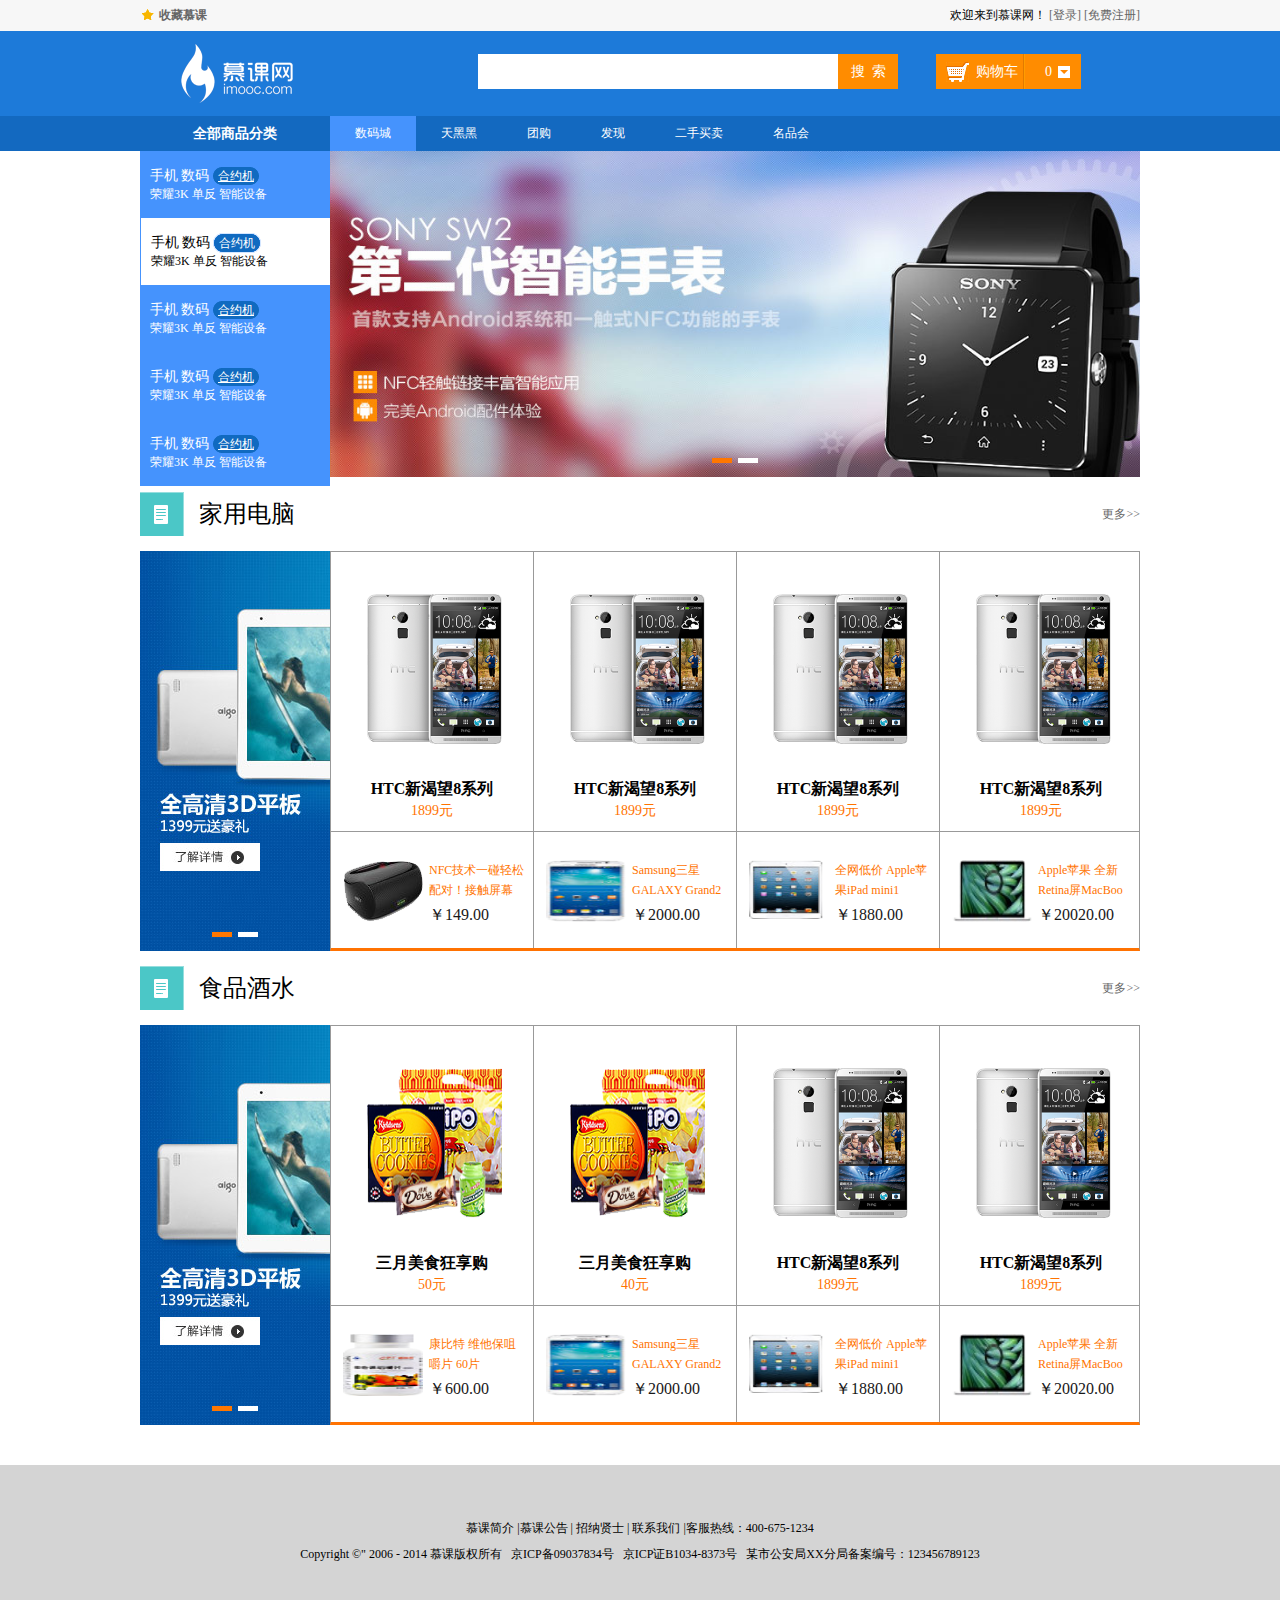
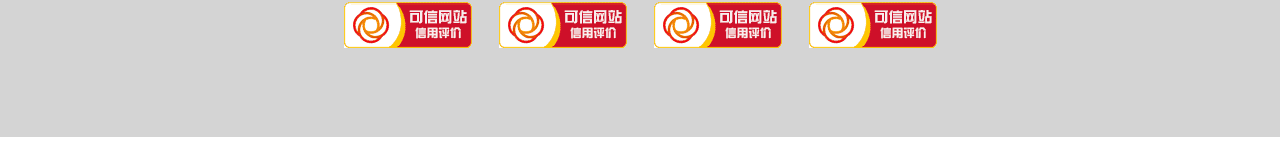
<file: ds/index.html>
<!DOCTYPE html>
<html>
	<head>
		<meta charset="utf-8" />
		<link rel="stylesheet" href="css/reset.css" />
	    <link rel="stylesheet" href="css/main.css" />
		<title>首页</title>
	</head>
	<body>
		<div class="headerBar">
			<div class="topBar">
				<div class="comWidth">
					<div class="leftArea">
						<a href="#" class="collection">收藏慕课</a>
					</div>
					<div class="rightArea">
						<span>欢迎来到慕课网！</span>
						<a href="#">[登录]</a>
						<a href="#">[免费注册]</a>
					</div>
				</div>
			</div>
		
			<div class="logoBar">
				<div class="comWidth">
					<div class="logo fl">
						<a href="#"><img src="img/logo.png" alt="慕课网"></a>
					</div>
					<div class="search_box fl">
						<input type="text" class="search_text fl" />
						<input type="button" value="搜  索" class="search_btn fr" />
					</div>
					<div class="shopCar fr">
						<span class="shopText fl">购物车</span>
						<span class="shopNum fl">0</span>
					</div>
				</div>
			</div>
			<div class="navBox">
				<div class="comWidth">
					<div class="shopClass fl">
						<h3>全部商品分类<i></i></h3>
						<div class="shopClass_show">
							<dl class="shopClass_item">
								<dt><a href="#" class="b">手机</a> <a href="#" class="b">数码</a>
									<a href="#" class="alink">合约机</a></dt>
								<dd><a href="#">荣耀3K</a> <a href="#">单反</a>
									<a href="#">智能设备</a></dd>
							</dl>
							<dl class="shopClass_item shopClass_active">
								<dt><a href="#" class="b">手机</a> <a href="#" class="b">数码</a>
									<a href="#" class="alink">合约机</a></dt>
								<dd><a href="#">荣耀3K</a> <a href="#">单反</a>
									<a href="#">智能设备</a></dd>
							</dl>
							<dl class="shopClass_item">
								<dt><a href="#" class="b">手机</a> <a href="#" class="b">数码</a>
									<a href="#" class="alink">合约机</a></dt>
								<dd><a href="#">荣耀3K</a> <a href="#">单反</a>
									<a href="#">智能设备</a></dd>
							</dl>
							<dl class="shopClass_item">
								<dt><a href="#" class="b">手机</a> <a href="#" class="b">数码</a>
									<a href="#" class="alink">合约机</a></dt>
								<dd><a href="#">荣耀3K</a> <a href="#">单反</a>
									<a href="#">智能设备</a></dd>
							</dl>
							<dl class="shopClass_item">
								<dt><a href="#" class="b">手机</a> <a href="#" class="b">数码</a>
									<a href="#" class="alink">合约机</a></dt>
								<dd><a href="#">荣耀3K</a> <a href="#">单反</a>
									<a href="#">智能设备</a></dd>
							</dl>
						</div>
						<div class="shopClass_list">
							<div class="shopList_cont hide">
								<dl class="shopList_item">	
									<dt>电脑整机</dt>
									<dd><a href="#">笔记本</a> <a href="#">超极本</a> 
										<a href="#">上网本</a> <a href="#">平板电脑</a>
										<a href="#">台式机</a></dd>
							    </dl>
							    <dl class="shopList_item">	
									<dt>电脑整机</dt>
									<dd><a href="#">笔记本</a> <a href="#">超极本</a> 
										<a href="#">上网本</a> <a href="#">平板电脑</a>
										<a href="#">台式机</a><a href="#">上网本</a> <a href="#">平板电脑</a>
										<a href="#">台式机</a><a href="#">上网本</a> <a href="#">平板电脑</a>
										<a href="#">台式机</a></dd>
							    </dl>
							    <dl class="shopList_item">	
									<dt>电脑整机</dt>
									<dd><a href="#">笔记本</a> <a href="#">超极本</a> 
										<a href="#">上网本</a> <a href="#">平板电脑</a>
										<a href="#">台式机</a><a href="#">上网本</a> <a href="#">平板电脑</a>
										<a href="#">台式机</a><a href="#">上网本</a> <a href="#">平板电脑</a>
										<a href="#">台式机</a></dd>
							    </dl>
							    <dl class="shopList_item">	
									<dt>电脑整机</dt>
									<dd><a href="#">笔记本</a> <a href="#">超极本</a> 
										<a href="#">上网本</a> <a href="#">平板电脑</a>
										<a href="#">台式机</a></dd>
							    </dl>
							    <dl class="shopList_item">	
									<dt>电脑整机</dt>
									<dd><a href="#">笔记本</a> <a href="#">超极本</a> 
										<a href="#">上网本</a> <a href="#">平板电脑</a>
										<a href="#">台式机</a></dd>
							    </dl>
							    <dl class="shopList_item">	
									<dt>电脑整s机</dt>
									<dd><a href="#">笔记本</a> <a href="#">超极本</a> 
										<a href="#">上网本</a> <a href="#">平板电脑</a>
										<a href="#">台式机</a></dd>
							    </dl>
							    <div class="shopList_links">
							    	<a href="#">电脑整机频道<span></span></a>
							    	<a href="#">硬件/外设频道<span></span></a>
							    </div>
							</div>
						</div>
					
					</div>
					<ul class="nav fl">
						<li><a href="#" class="active">数码城</a></li>
						<li><a href="#">天黑黑</a></li>
						<li><a href="#">团购</a></li>
						<li><a href="#">发现</a></li>
						<li><a href="#">二手买卖</a></li>
						<li><a href="#">名品会</a></li>
					</ul>
				</div>
			</div>
						
		</div>
		<div class="banner comWidth clearfix">
			<div class="banner_bar banner_big">
				<ul class="imgBox">
					<li><a href="#"><img src="img/banner/banner.png" alt="banner"></a></li>
					<li><a href="#"><img src="img/banner/banner02.png" alt="banner"></a></li>
				</ul>
				<div class="imgNum">
					<a href="#" class="active"></a><a href="#"></a>
				</div>
			</div>
		</div>
		<div class="shopTit comWidth">
			<span class="icon"></span><h3>家用电脑</h3>
			<a href="#" class="more">更多&gt;&gt;</a>
		</div>
		<div class="shopList comWidth clearfix">
			<div class="leftArea">
				<div class="banner_bar banner_sm">
				<ul class="imgBox">
					<li><a href="#"><img src="img/banner/banner_sm_01.png" alt="banner"></a></li>
					<li><a href="#"><img src="img/banner/banner_sm_02.png" alt="banner"></a></li>
				</ul>
				<div class="imgNum">
					<a href="#" class="active"></a><a href="#"></a>
				</div>
			</div>
			</div>
			<div class="rightArea">
				<div class="shopList_top clearfix">
					<div class="shop_item">
						<div class="shop_img">
							<a href="#"><img src="img/shopImg.png" alt="" ></a>
						</div>
						<h3>HTC新渴望8系列</h3>
						<p>1899元</p>
					</div>
					<div class="shop_item">
						<div class="shop_img">
							<a href="#"><img src="img/shopImg.png" alt="" ></a>
						</div>
						<h3>HTC新渴望8系列</h3>
						<p>1899元</p>
					</div>
					<div class="shop_item">
						<div class="shop_img">
							<a href="#"><img src="img/shopImg.png" alt="" ></a>
						</div>
						<h3>HTC新渴望8系列</h3>
						<p>1899元</p>
					</div>
					<div class="shop_item">
						<div class="shop_img">
							<a href="#"><img src="img/shopImg.png" alt="" ></a>
						</div>
						<h3>HTC新渴望8系列</h3>
						<p>1899元</p>
					</div>
				</div>
				
				<div class="shopList_sm clearfix">
					<div class="shopItem_sm">
						<div class="shop_smImg">
							<a href="#"><img src="img/banner/nfc.png" alt=""></a>
						</div>
						<div class="shopItem_text">
							<p>NFC技术一碰轻松配对！接触屏幕</p>
							<h3>￥149.00</h3>
						</div>						
					</div>
					<div class="shopItem_sm">
						<div class="shop_smImg">
							<a href="#"><img src="img/banner/samsung.png" alt=""></a>
						</div>
						<div class="shopItem_text">
							<p>Samsung三星GALAXY Grand2</p>
							<h3>￥2000.00</h3>
						</div>						
					</div>
					<div class="shopItem_sm">
						<div class="shop_smImg">
							<a href="#"><img src="img/banner/ipad.png" alt=""></a>
						</div>
						<div class="shopItem_text">
							<p>全网低价 Apple苹果iPad mini1</p>
							<h3>￥1880.00</h3>
						</div>						
					</div>
					<div class="shopItem_sm">
						<div class="shop_smImg">
							<a href="#"><img src="img/banner/apple.png" alt=""></a>
						</div>
						<div class="shopItem_text">
							<p>Apple苹果 全新Retina屏MacBoo</p>
							<h3>￥20020.00</h3>
						</div>						
					</div>
				</div>
			</div>
		
		</div>
		<div class="shopTit comWidth">
			<span class="icon"></span><h3>食品酒水</h3>
			<a href="#" class="more">更多&gt;&gt;</a>
		</div>
		<div class="shopList comWidth clearfix">
			<div class="leftArea">
				<div class="banner_bar banner_sm">
				<ul class="imgBox">
					<li><a href="#"><img src="img/banner/banner_sm_01.png" alt="banner"></a></li>
					<li><a href="#"><img src="img/banner/banner_sm_02.png" alt="banner"></a></li>
				</ul>
				<div class="imgNum">
					<a href="#" class="active"></a><a href="#"></a>
				</div>
			</div>
			</div>
			<div class="rightArea">
				<div class="shopList_top clearfix">
					<div class="shop_item">
						<div class="shop_img">
							<a href="#"><img src="img/banner/food.png" alt="" ></a>
						</div>
						<h3>三月美食狂享购</h3>
						<p>50元</p>
					</div>
					<div class="shop_item">
						<div class="shop_img">
							<a href="#"><img src="img/banner/food.png" alt="" ></a>
						</div>
						<h3>三月美食狂享购</h3>
						<p>40元</p>
					</div>
					<div class="shop_item">
						<div class="shop_img">
							<a href="#"><img src="img/shopImg.png" alt="" ></a>
						</div>
						<h3>HTC新渴望8系列</h3>
						<p>1899元</p>
					</div>
					<div class="shop_item">
						<div class="shop_img">
							<a href="#"><img src="img/shopImg.png" alt="" ></a>
						</div>
						<h3>HTC新渴望8系列</h3>
						<p>1899元</p>
					</div>
				</div>
				
				<div class="shopList_sm clearfix">
					<div class="shopItem_sm">
						<div class="shop_smImg">
							<a href="#"><img src="img/banner/vt.png" alt=""></a>
						</div>
						<div class="shopItem_text">
							<p>康比特 维他保咀嚼片 60片</p>
							<h3>￥600.00</h3>
						</div>						
					</div>
					<div class="shopItem_sm">
						<div class="shop_smImg">
							<a href="#"><img src="img/banner/samsung.png" alt=""></a>
						</div>
						<div class="shopItem_text">
							<p>Samsung三星GALAXY Grand2</p>
							<h3>￥2000.00</h3>
						</div>						
					</div>
					<div class="shopItem_sm">
						<div class="shop_smImg">
							<a href="#"><img src="img/banner/ipad.png" alt=""></a>
						</div>
						<div class="shopItem_text">
							<p>全网低价 Apple苹果iPad mini1</p>
							<h3>￥1880.00</h3>
						</div>						
					</div>
					<div class="shopItem_sm">
						<div class="shop_smImg">
							<a href="#"><img src="img/banner/apple.png" alt=""></a>
						</div>
						<div class="shopItem_text">
							<p>Apple苹果 全新Retina屏MacBoo</p>
							<h3>￥20020.00</h3>
						</div>						
					</div>
				</div>
			</div>
		
		</div>
		<div class="hr_25"></div>
		<div class="index_footer">
				<p><a href="#">慕课简介&nbsp;</a>|<a href="#">慕课公告&nbsp;</a>| <a href="#">招纳贤士&nbsp;</a>| <a href="#">联系我们&nbsp;</a>|客服热线：400-675-1234</p>
				<p>Copyright &copy;" 2006 - 2014 慕课版权所有&nbsp;&nbsp;&nbsp;京ICP备09037834号&nbsp;&nbsp;&nbsp;京ICP证B1034-8373号&nbsp;&nbsp;&nbsp;某市公安局XX分局备案编号：123456789123</p>
				<p class="web">
				<a href="#"><img src="img/btom_logo.png" alt="" ></a>
				<a href="#"><img src="img/btom_logo.png" alt="" ></a>
				<a href="#"><img src="img/btom_logo.png" alt="" ></a>
				<a href="#"><img src="img/btom_logo.png" alt="" ></a>
			</p>			
		</div>
		
		
		
		
		
		
		
		
		
		
		
		
		
	</body>
</html>
</file>
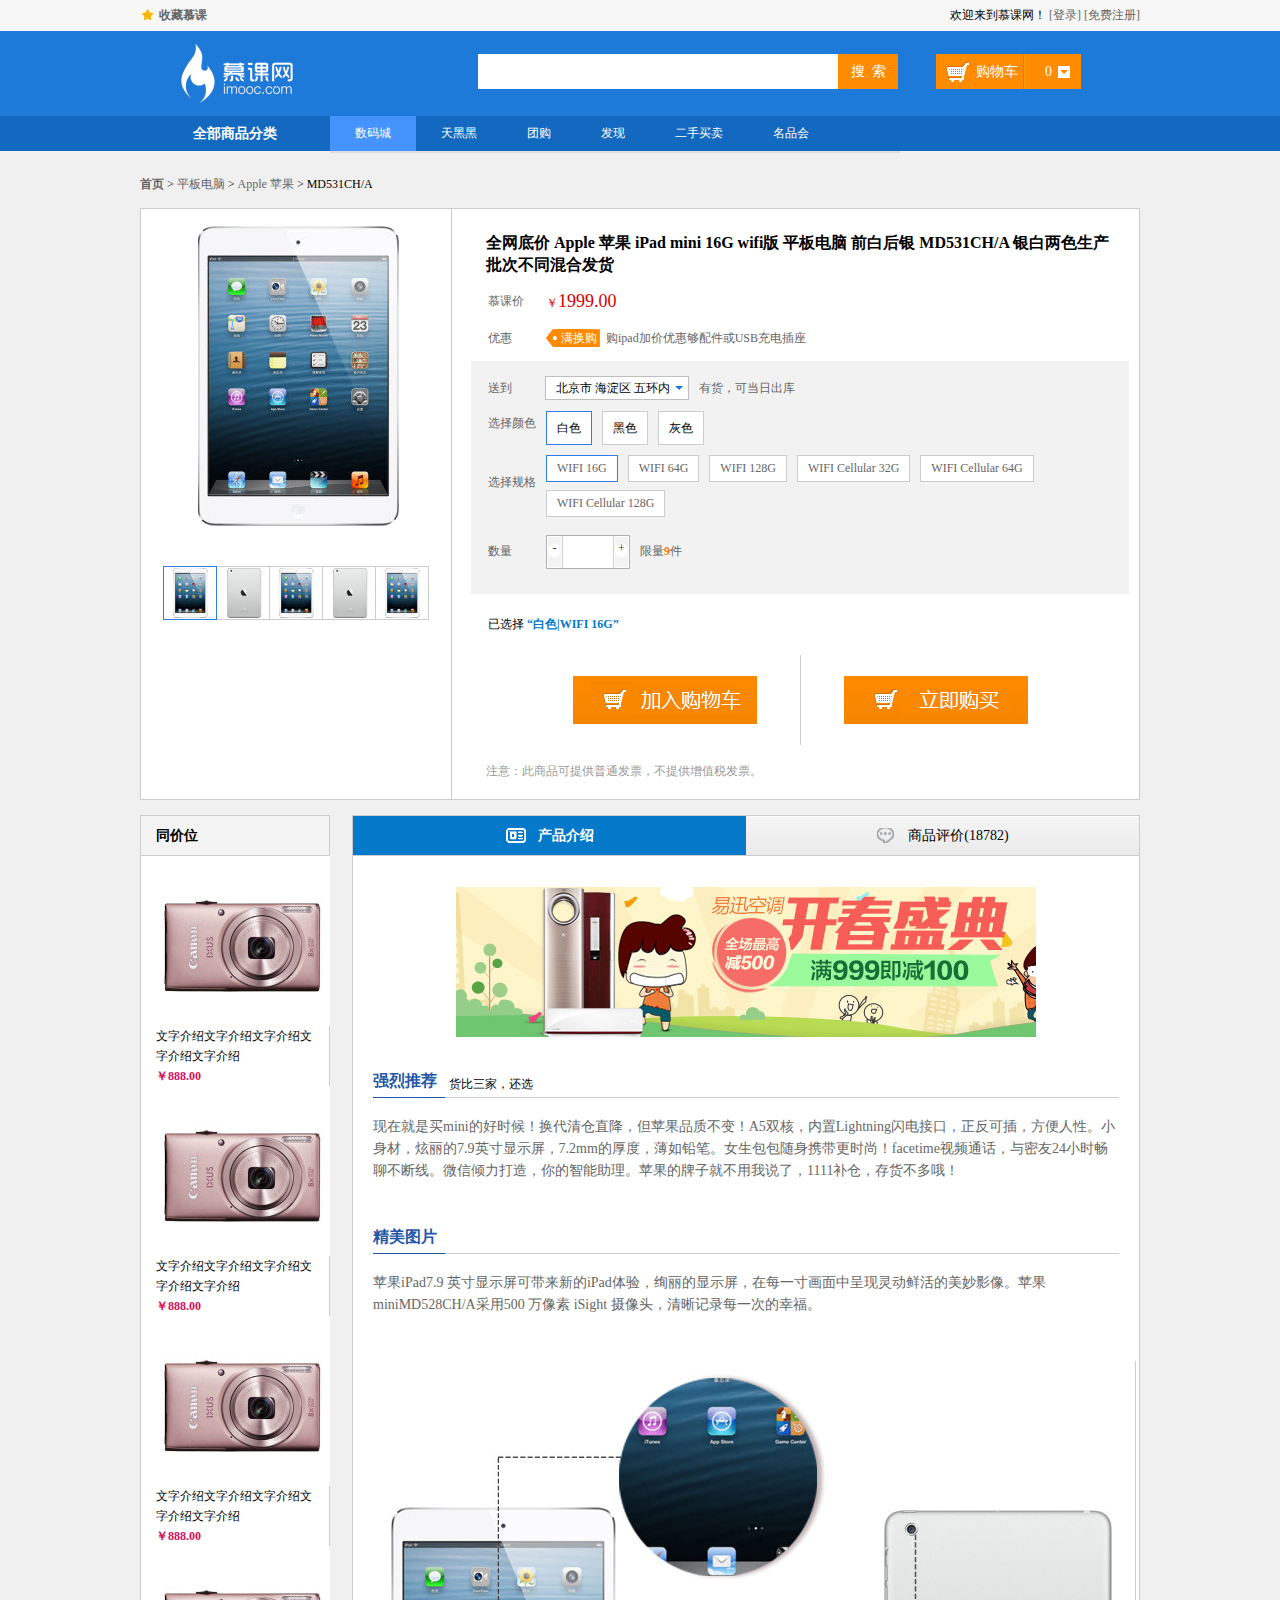
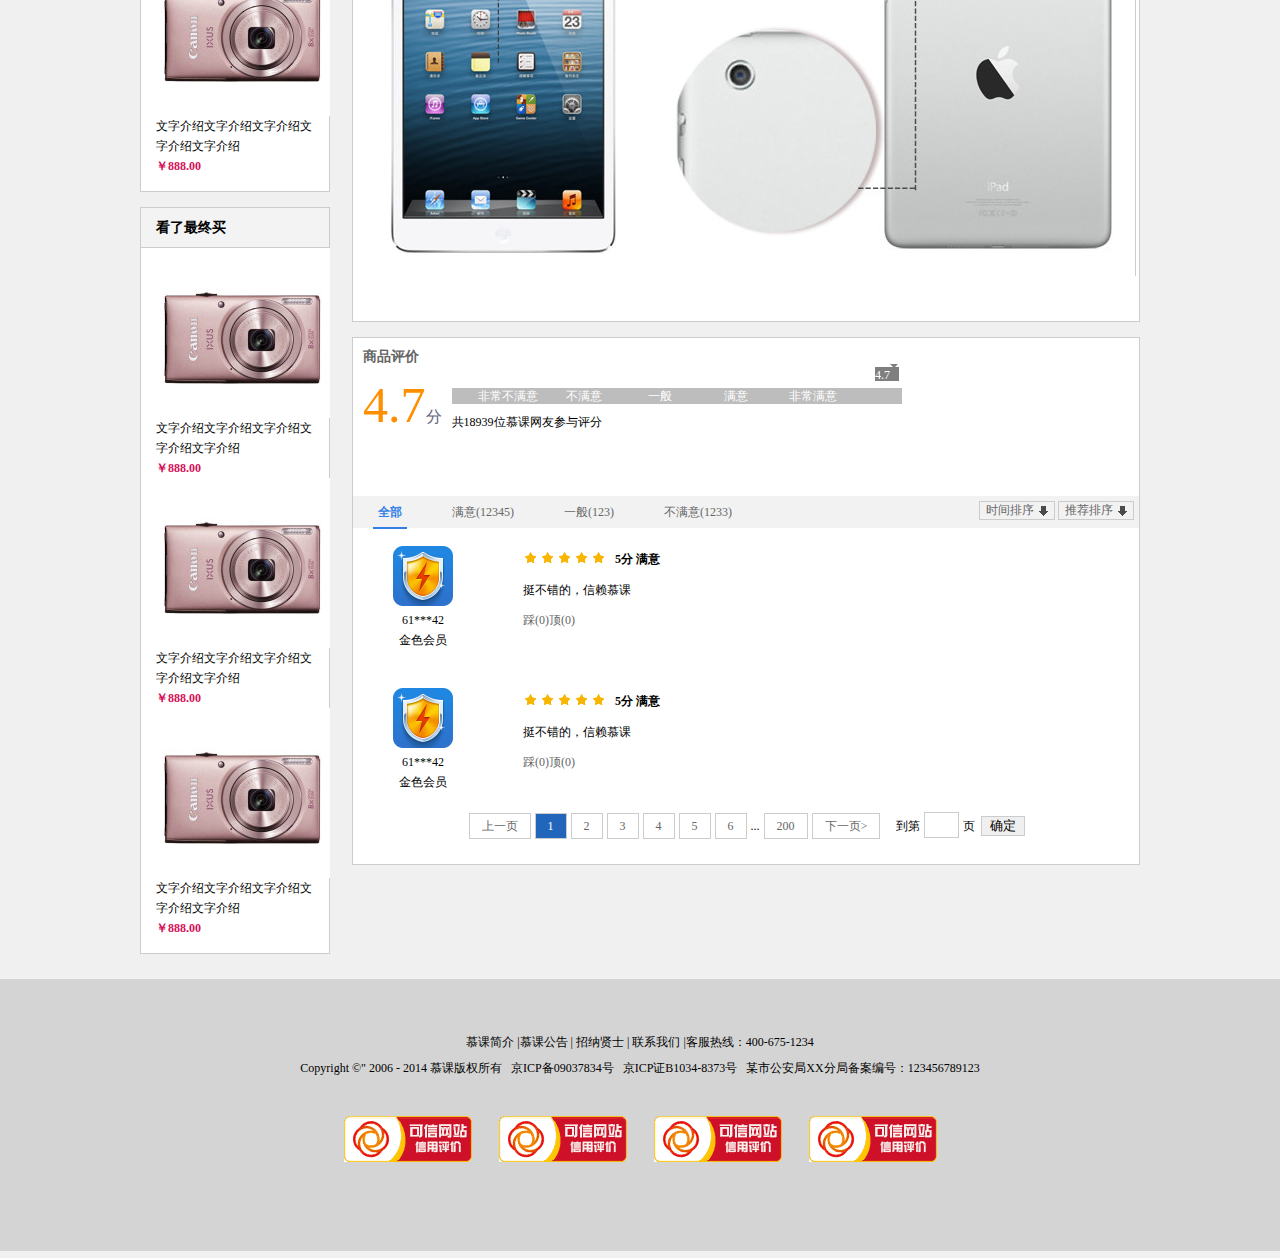
<file: ds/产品介绍.html>
<!DOCTYPE html>
<html>
	<head>
		<meta charset="utf-8" />
		<link rel="stylesheet" href="css/reset.css" />
	    <link rel="stylesheet" href="css/main.css" />
		<title>产品介绍</title>
	</head>
	<body class="grey">
		<div class="headerBar">
			<div class="topBar">
				<div class="comWidth">
					<div class="leftArea">
						<a href="#" class="collection">收藏慕课</a>
					</div>
					<div class="rightArea">
						<span>欢迎来到慕课网！</span>
						<a href="#">[登录]</a>
						<a href="#">[免费注册]</a>
					</div>
				</div>
			</div>
		
			<div class="logoBar">
				<div class="comWidth">
					<div class="logo fl">
						<a href="#"><img src="img/logo.png" alt="慕课网"></a>
					</div>
					<div class="search_box fl">
						<input type="text" class="search_text fl" />
						<input type="button" value="搜  索" class="search_btn fr" />
					</div>
					<div class="shopCar fr">
						<span class="shopText fl">购物车</span>
						<span class="shopNum fl">0</span>
					</div>
				</div>
			</div>
			<div class="navBox">
				<div class="comWidth">
					<div class="shopClass fl">
						<h3>全部商品分类<i></i></h3>
						<div class="shopClass_show hide">
							<dl class="shopClass_item">
								<dt><a href="#" class="b">手机</a> <a href="#" class="b">数码</a>
									<a href="#" class="alink">合约机</a></dt>
								<dd><a href="#">荣耀3K</a> <a href="#">单反</a>
									<a href="#">智能设备</a></dd>
							</dl>
							<dl class="shopClass_item shopClass_active">
								<dt><a href="#" class="b">手机</a> <a href="#" class="b">数码</a>
									<a href="#" class="alink">合约机</a></dt>
								<dd><a href="#">荣耀3K</a> <a href="#">单反</a>
									<a href="#">智能设备</a></dd>
							</dl>
							<dl class="shopClass_item">
								<dt><a href="#" class="b">手机</a> <a href="#" class="b">数码</a>
									<a href="#" class="alink">合约机</a></dt>
								<dd><a href="#">荣耀3K</a> <a href="#">单反</a>
									<a href="#">智能设备</a></dd>
							</dl>
							<dl class="shopClass_item">
								<dt><a href="#" class="b">手机</a> <a href="#" class="b">数码</a>
									<a href="#" class="alink">合约机</a></dt>
								<dd><a href="#">荣耀3K</a> <a href="#">单反</a>
									<a href="#">智能设备</a></dd>
							</dl>
							<dl class="shopClass_item">
								<dt><a href="#" class="b">手机</a> <a href="#" class="b">数码</a>
									<a href="#" class="alink">合约机</a></dt>
								<dd><a href="#">荣耀3K</a> <a href="#">单反</a>
									<a href="#">智能设备</a></dd>
							</dl>
						</div>
						<div class="shopClass_list">
							<div class="shopList_cont hide">
								<dl class="shopList_item">	
									<dt>电脑整机</dt>
									<dd><a href="#">笔记本</a> <a href="#">超极本</a> 
										<a href="#">上网本</a> <a href="#">平板电脑</a>
										<a href="#">台式机</a></dd>
							    </dl>
							    <dl class="shopList_item">	
									<dt>电脑整机</dt>
									<dd><a href="#">笔记本</a> <a href="#">超极本</a> 
										<a href="#">上网本</a> <a href="#">平板电脑</a>
										<a href="#">台式机</a><a href="#">上网本</a> <a href="#">平板电脑</a>
										<a href="#">台式机</a><a href="#">上网本</a> <a href="#">平板电脑</a>
										<a href="#">台式机</a></dd>
							    </dl>
							    <dl class="shopList_item">	
									<dt>电脑整机</dt>
									<dd><a href="#">笔记本</a> <a href="#">超极本</a> 
										<a href="#">上网本</a> <a href="#">平板电脑</a>
										<a href="#">台式机</a><a href="#">上网本</a> <a href="#">平板电脑</a>
										<a href="#">台式机</a><a href="#">上网本</a> <a href="#">平板电脑</a>
										<a href="#">台式机</a></dd>
							    </dl>
							    <dl class="shopList_item">	
									<dt>电脑整机</dt>
									<dd><a href="#">笔记本</a> <a href="#">超极本</a> 
										<a href="#">上网本</a> <a href="#">平板电脑</a>
										<a href="#">台式机</a></dd>
							    </dl>
							    <dl class="shopList_item">	
									<dt>电脑整机</dt>
									<dd><a href="#">笔记本</a> <a href="#">超极本</a> 
										<a href="#">上网本</a> <a href="#">平板电脑</a>
										<a href="#">台式机</a></dd>
							    </dl>
							    <dl class="shopList_item">	
									<dt>电脑整s机</dt>
									<dd><a href="#">笔记本</a> <a href="#">超极本</a> 
										<a href="#">上网本</a> <a href="#">平板电脑</a>
										<a href="#">台式机</a></dd>
							    </dl>
							    <div class="shopList_links">
							    	<a href="#">电脑整机频道<span></span></a>
							    	<a href="#">硬件/外设频道<span></span></a>
							    </div>
							</div>
						</div>
					
					</div>
					<ul class="nav fl">
						<li><a href="#" class="active">数码城</a></li>
						<li><a href="#">天黑黑</a></li>
						<li><a href="#">团购</a></li>
						<li><a href="#">发现</a></li>
						<li><a href="#">二手买卖</a></li>
						<li><a href="#">名品会</a></li>
					</ul>
				</div>
			</div>
						
		</div>
		
		<div class="userPosition comWidth">
			<strong><a href="#">首页</a></strong>
			<span>&nbsp;&gt;&nbsp;</span>
			<a href="#">平板电脑</a><span>&nbsp;&gt;&nbsp;</span>
			<a href="#">Apple 苹果</a><span>&nbsp;&gt;&nbsp;</span>
			<em>MD531CH/A</em>
		</div>
		<div class="description_info comWidth">
			<div class="description">
				<div class="leftArea">
					<div class="description_imgs">
						<div class="big">
							<img src="img/ipad.png" alt="产品展示" />
						</div>
						<ul class="des_smimg clearfix">
							<li><a href="#" ><img src="img/des_sm.png" alt="" class="active"></a></li>
							<li><a href="#"><img src="img/des_sm2.png" alt=""></a></li>
							<li><a href="#"><img src="img/des_sm.png" alt=""></a></li>
							<li><a href="#"><img src="img/des_sm2.png" alt=""></a></li>
							<li><a href="#"><img src="img/des_sm.png" alt=""></a></li>
						</ul>
						
					</div>
					
				</div>
				<div class="rightArea">
					<div class="des_content">
						<h3 class="des_content_tit">全网底价 Apple 苹果 iPad mini 16G wifi版 平板电脑 前白后银 MD531CH/A 银白两色生产批次不同混合发货</h3>
						<div class="dl clearfix">
							<div class="dt">慕课价</div>
							<div class="dd"><span class="des_money"><em>￥</em>1999.00</span></div>
						</div>
						<div class="dl clearfix">
							<div class="dt">优惠</div>
							<div class="dd"><span class="des_remark"><i class="hg_icon">满换购</i></object>购ipad加价优惠够配件或USB充电插座</span></div>
						</div>
						<div class="des_detail">
							<div class="dl clearfix">
								<div class="dt">送到</div>
								<div class="dd">
									<div class="select">
										<h3>北京市&nbsp;海淀区&nbsp;五环内</h3><span></span>
										<ul class="show_select">
											<li>天安门</li>
											<li>故宫</li>
											<li>横店</li>
										</ul>
									</div>
									<span class="theGoods">有货，可当日出库</span>
							    </div>
					        </div>  
					        <div class="dl clearfix">
								<div class="dt">选择颜色</div>
								<div class="dd clearfix">
									<div class="des_item item_active">白色</div>
									<div class="des_item">黑色</div>
									<div class="des_item">灰色</div>
							     </div>
					        </div>
					        <div class="dl clearfix">
								<div class="dt des_detail_more">选择规格</div>
								<div class="dd">
									<div class="des_item des_item2 item_active">WIFI 16G</div>
									<div class="des_item des_item2">WIFI 64G</div>
									<div class="des_item des_item2">WIFI 128G</div>
									<div class="des_item des_item2">WIFI Cellular 32G</div>
									<div class="des_item des_item2">WIFI Cellular 64G</div>
									<div class="des_item des_item2">WIFI Cellular 128G</div>
							     </div>
					        </div>
					        <div class="dl clearfix">
								<div class="dt des_acc">数量</div>
								<div class="dd clearfix">
									<div class="account">
										<span class="acc_reduce">-</span>
										<span class="acc_num">
											<input type="text" />
										</span>
										<span class="acc_add">+</span>										
							        </div>
							        <span class="acc_limit">限量<em>9</em>件</span>
							    </div>
					        </div>
			            </div>
			            
			            <div class="choice">已选择 <span>“白色|WIFI 16G”</span></div>			            
			        </div>
			        
			        <div class="shop_buy">
		            	<a href="#" class="shopping_btn"></a>
		            	<span class="line"></span>
		            	<a href="#" class="buy_btn"></a>
			        </div>
			        <p class="des_attend">注意：此商品可提供普通发票，不提供增值税发票。</p>
				</div>
			</div>
		</div>
		<div class="hr_15"></div>
		<div class="des_info comWidth clearfix">
			<div class="leftArea">
				<div class="recommand">
					<h3 class="tit">同价位</h3>
					<div class="item">
		        		<div class="item_cont">
		        			<div class="img_item">
		        			   <a href="#"><img src="img/product.png" alt=""></a>
		        		    </div>
			        		<p><a href="#">文字介绍文字介绍文字介绍文字介绍文字介绍</a></p>
			        		<p class="money">￥888.00</p>			        		
		        		</div>
			        </div>
			        <div class="item">
		        		<div class="item_cont">
		        			<div class="img_item">
		        			   <a href="#"><img src="img/product.png" alt=""></a>
		        		    </div>
			        		<p><a href="#">文字介绍文字介绍文字介绍文字介绍文字介绍</a></p>
			        		<p class="money">￥888.00</p>			        		
		        		</div>
			        </div>
			        <div class="item">
		        		<div class="item_cont">
		        			<div class="img_item">
		        			   <a href="#"><img src="img/product.png" alt=""></a>
		        		    </div>
			        		<p><a href="#">文字介绍文字介绍文字介绍文字介绍文字介绍</a></p>
			        		<p class="money">￥888.00</p>			        		
		        		</div>
			        </div>
			        <div class="item">
		        		<div class="item_cont">
		        			<div class="img_item">
		        			   <a href="#"><img src="img/product.png" alt=""></a>
		        		    </div>
			        		<p><a href="#">文字介绍文字介绍文字介绍文字介绍文字介绍</a></p>
			        		<p class="money">￥888.00</p>			        		
		        		</div>
			        </div>
				</div>
				<div class="hr_15"></div>
				<div class="recommand">
					<h3 class="tit">看了最终买</h3>					
			        <div class="item">
		        		<div class="item_cont">
		        			<div class="img_item">
		        			   <a href="#"><img src="img/product.png" alt=""></a>
		        		    </div>
			        		<p><a href="#">文字介绍文字介绍文字介绍文字介绍文字介绍</a></p>
			        		<p class="money">￥888.00</p>			        		
		        		</div>
			        </div>
			        <div class="item">
		        		<div class="item_cont">
		        			<div class="img_item">
		        			   <a href="#"><img src="img/product.png" alt=""></a>
		        		    </div>
			        		<p><a href="#">文字介绍文字介绍文字介绍文字介绍文字介绍</a></p>
			        		<p class="money">￥888.00</p>			        		
		        		</div>
			        </div>
			        <div class="item">
		        		<div class="item_cont">
		        			<div class="img_item">
		        			   <a href="#"><img src="img/product.png" alt=""></a>
		        		    </div>
			        		<p><a href="#">文字介绍文字介绍文字介绍文字介绍文字介绍</a></p>
			        		<p class="money">￥888.00</p>			        		
		        		</div>
			        </div>
				</div>
				
			</div>
			<div class="rightArea">
				<div class="info_Content">
					<ul class="head_tit">
						<li class="tit_introduce active">
							<span>产品介绍</span>
						</li>
						<li class="tit_assess">
							<span>商品评价(18782)</span>
						</li>						
					</ul>
					<div class="head_img">
						<a href="#"><img src="img/adg.png" alt=""></a>
					</div>
					<div class="intro_text">
						<div class="intro_title">
				        	<h3>强烈推荐</h3>
				        	<span>货比三家，还选</span>
				        </div>			        
			        	<p>现在就是买mini的好时候！换代清仓直降，但苹果品质不变！A5双核，内置Lightning闪电接口，正反可插，方便人性。小身材，炫丽的7.9英寸显示屏，7.2mm的厚度，薄如铅笔。女生包包随身携带更时尚！facetime视频通话，与密友24小时畅聊不断线。微信倾力打造，你的智能助理。苹果的牌子就不用我说了，1111补仓，存货不多哦！</p>
			        	<div class="hr_45"></div>
			        	<div class="intro_title">
				        	<h3>精美图片</h3>
				        </div>			        
			        	<p>苹果iPad7.9 英寸显示屏可带来新的iPad体验，绚丽的显示屏，在每一寸画面中呈现灵动鲜活的美妙影像。苹果miniMD528CH/A采用500 万像素 iSight 摄像头，清晰记录每一次的幸福。</p>
	                    <div class="hr_45"></div>
	                    <img src="img/pad.png" class="center" />
	                    <div class="hr_45"></div>
					</div>
				</div>
				<div class="hr_15"></div>
				<div class="info_Content">
					<h3 class="shopDes_tit">商品评价</h3>
					<div class="score_box clearfix">
						<div class="score">
							<span>4.7<em>分</em></span>
						</div>
						<div class="score_speed">
							<ul class="score_speed_text">
								<li class="speed_01">非常不满意</li>
								<li class="speed_02">不满意</li>
								<li class="speed_03">一般</li>
								<li class="speed_04">满意</li>
								<li>非常满意</li>
							</ul>
							<div class="score_num">4.7<i></i></div>
							<p>共18939位慕课网友参与评分</p>
						</div>
					</div>
					<div class="review_tab">
						<ul class="review fl">
							<li><a href="#" class="active">全部</a></li>
							<li><a href="#">满意(12345)</a></li>
							<li><a href="#">一般(123)</a></li>
							<li><a href="#">不满意(1233)</a></li>
						</ul>
						<div class="review_sort fr">
							<a href="#" class="review_time">时间排序</a>
							<a href="#" class="review_recom">推荐排序</a>
						</div>
					</div>
					<div class="review_list clearfix">
						<div class="review_userHead fl">
							<div class="review_user"">
								<img src="img/icon/userHead.png" alt="" />
								<p>61***42</p>
								<p>金色会员</p>
						    </div>
						</div>
					    <div class="review_cont">
		        			<div class="review_t clearfix">
		        				<div class="starBox fl">
			        				<span class="stars"></span>
				        			<span class="stars"></span>
				        			<span class="stars"></span>
				        			<span class="stars"></span>
				        			<span class="stars"></span>				      
			        			</div>
		        			    <span class="stars_text fl">5分 满意</span> 
		        		    </div>
		        			<p>挺不错的，信赖慕课</p>
	        			    <p><a href="#" class="cai">踩(0)</a><a href="#" class="ding">顶(0)</a></p>
					    </div>						
					</div>	
					<div class="review_list clearfix">
						<div class="review_userHead fl">
							<div class="review_user"">
								<img src="img/icon/userHead.png" alt="" />
								<p>61***42</p>
								<p>金色会员</p>
						    </div>
						</div>
					    <div class="review_cont">
		        			<div class="review_t clearfix">
		        				<div class="starBox fl">
			        				<span class="stars"></span>
				        			<span class="stars"></span>
				        			<span class="stars"></span>
				        			<span class="stars"></span>
				        			<span class="stars"></span>				      
			        			</div>
		        			    <span class="stars_text fl">5分 满意</span> 
		        		    </div>
		        			<p>挺不错的，信赖慕课</p>
	        			    <p><a href="#" class="cai">踩(0)</a><a href="#" class="ding">顶(0)</a></p>
					    </div>						
					</div>
					
					<div class="page">
				    	<a href="#">上一页</a><a href="#" class="active">1</a><a href="#">2</a><a href="#">3</a><a href="#">4</a><a href="#">5</a><a href="#">6</a><span class="hl">...</span><a href="#">200</a><a href="#">下一页&gt;</a><span class="morePage">到第</span><input type="text" class="pageNum" />页<input type="button" value="确定" class="page_btn" />
				    </div>
				    <div class="hr_25"></div>
				</div>				
			</div>	    
		</div>
		
	    <div class="hr_25"></div>
		<div class="index_footer">
				<p><a href="#">慕课简介&nbsp;</a>|<a href="#">慕课公告&nbsp;</a>| <a href="#">招纳贤士&nbsp;</a>| <a href="#">联系我们&nbsp;</a>|客服热线：400-675-1234</p>
				<p>Copyright &copy;" 2006 - 2014 慕课版权所有&nbsp;&nbsp;&nbsp;京ICP备09037834号&nbsp;&nbsp;&nbsp;京ICP证B1034-8373号&nbsp;&nbsp;&nbsp;某市公安局XX分局备案编号：123456789123</p>
				<p class="web">
				<a href="#"><img src="img/btom_logo.png" alt="" ></a>
				<a href="#"><img src="img/btom_logo.png" alt="" ></a>
				<a href="#"><img src="img/btom_logo.png" alt="" ></a>
				<a href="#"><img src="img/btom_logo.png" alt="" ></a>
			</p>			
		</div>				
	</body>
</html>
</file>
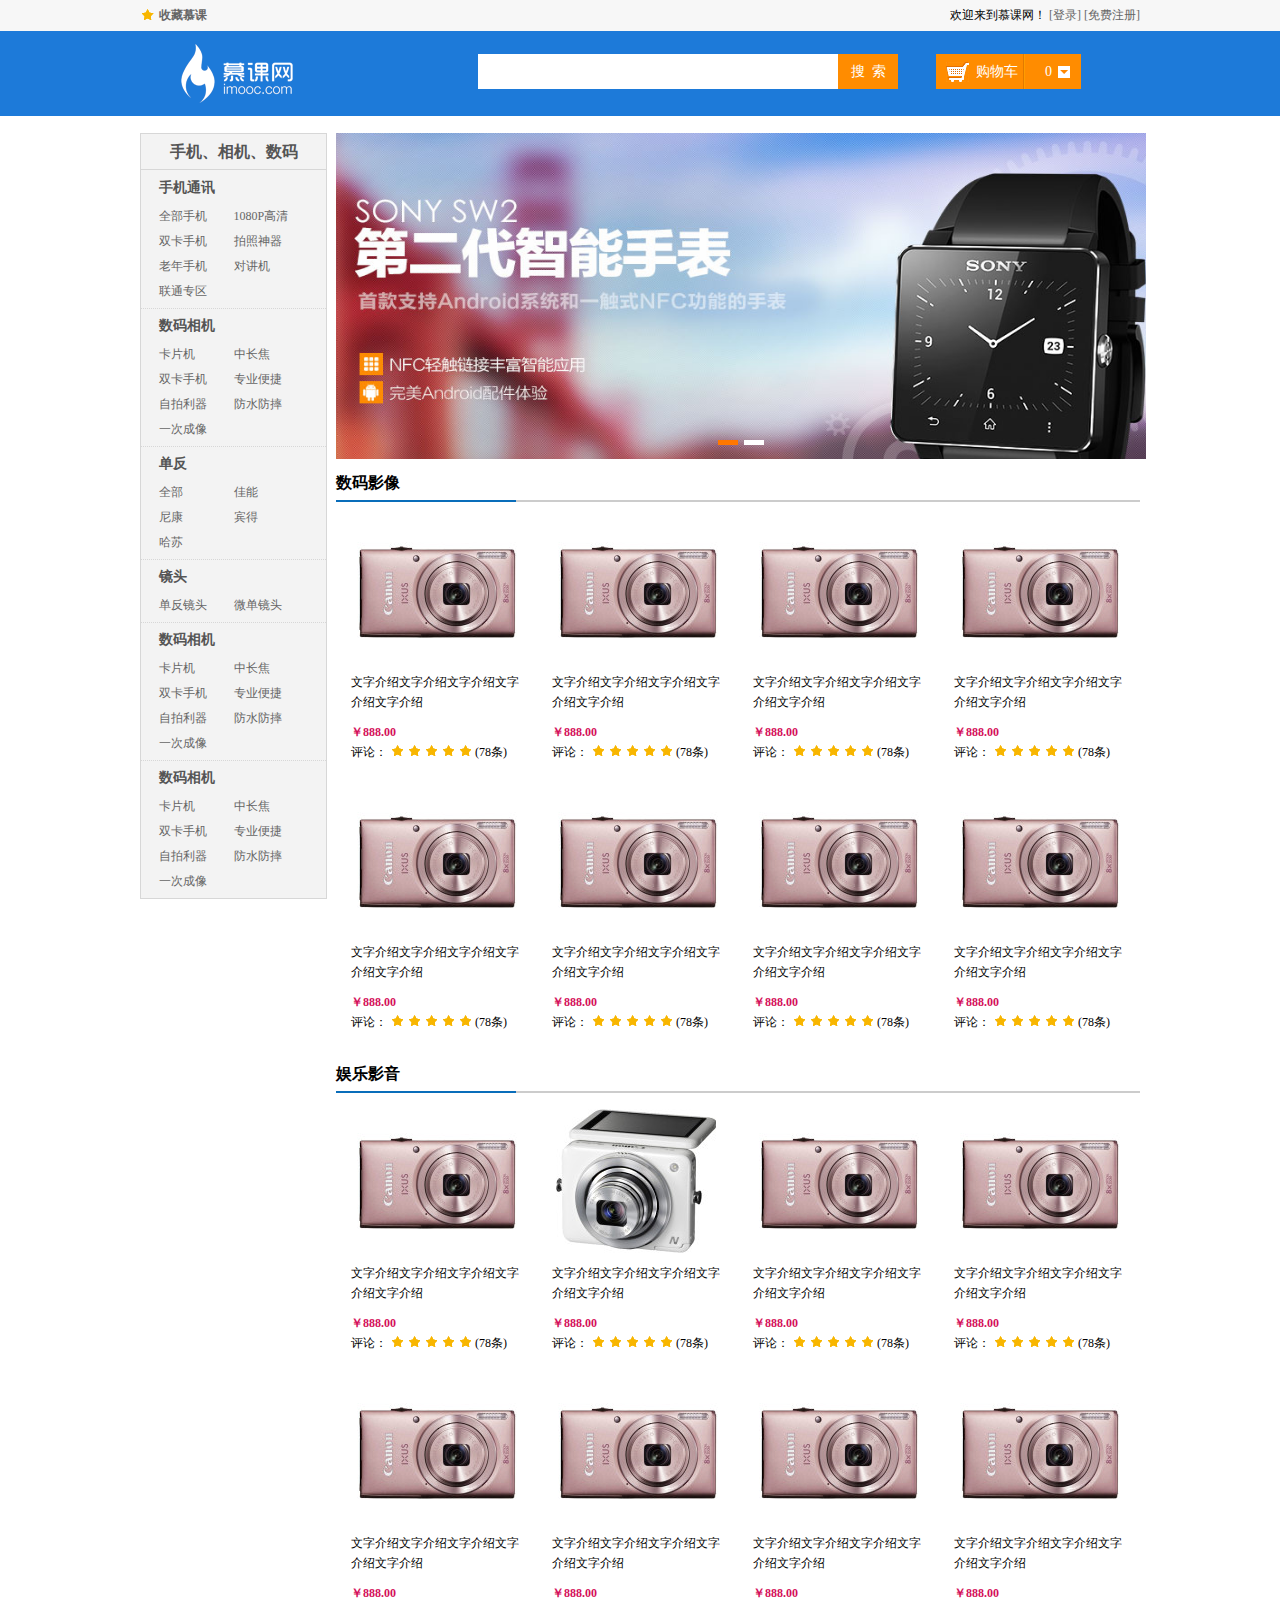
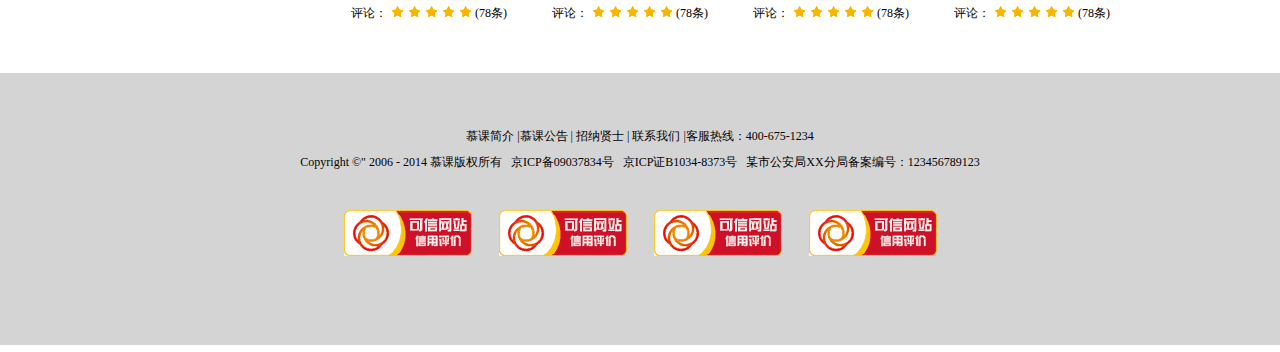
<file: ds/产品分类.html>
<!DOCTYPE html>
<html>
	<head>
		<meta charset="utf-8" />
		<link rel="stylesheet" href="css/reset.css" />
	    <link rel="stylesheet" href="css/main.css" />
		<title>产品分类</title>
	</head>
	<body>
		<div class="headerBar">
			<div class="topBar">
				<div class="comWidth">
					<div class="leftArea">
						<a href="#" class="collection">收藏慕课</a>
					</div>
					<div class="rightArea">
						<span>欢迎来到慕课网！</span>
						<a href="#">[登录]</a>
						<a href="#">[免费注册]</a>
					</div>
				</div>
			</div>
		
			<div class="logoBar">
				<div class="comWidth">
					<div class="logo fl">
						<a href="#"><img src="img/logo.png" alt="慕课网"></a>
					</div>
					<div class="search_box fl">
						<input type="text" class="search_text fl" />
						<input type="button" value="搜  索" class="search_btn fr" />
					</div>
					<div class="shopCar fr">
						<span class="shopText fl">购物车</span>
						<span class="shopNum fl">0</span>
					</div>
				</div>
			</div>
			<div class="navBox hide">
				<div class="comWidth">
					<div class="shopClass fl">
						<h3>全部商品分类<i></i></h3>
						<div class="shopClass_show">
							<dl class="shopClass_item">
								<dt><a href="#" class="b">手机</a> <a href="#" class="b">数码</a>
									<a href="#" class="alink">合约机</a></dt>
								<dd><a href="#">荣耀3K</a> <a href="#">单反</a>
									<a href="#">智能设备</a></dd>
							</dl>
							<dl class="shopClass_item shopClass_active">
								<dt><a href="#" class="b">手机</a> <a href="#" class="b">数码</a>
									<a href="#" class="alink">合约机</a></dt>
								<dd><a href="#">荣耀3K</a> <a href="#">单反</a>
									<a href="#">智能设备</a></dd>
							</dl>
							<dl class="shopClass_item">
								<dt><a href="#" class="b">手机</a> <a href="#" class="b">数码</a>
									<a href="#" class="alink">合约机</a></dt>
								<dd><a href="#">荣耀3K</a> <a href="#">单反</a>
									<a href="#">智能设备</a></dd>
							</dl>
							<dl class="shopClass_item">
								<dt><a href="#" class="b">手机</a> <a href="#" class="b">数码</a>
									<a href="#" class="alink">合约机</a></dt>
								<dd><a href="#">荣耀3K</a> <a href="#">单反</a>
									<a href="#">智能设备</a></dd>
							</dl>
							<dl class="shopClass_item">
								<dt><a href="#" class="b">手机</a> <a href="#" class="b">数码</a>
									<a href="#" class="alink">合约机</a></dt>
								<dd><a href="#">荣耀3K</a> <a href="#">单反</a>
									<a href="#">智能设备</a></dd>
							</dl>
						</div>
						<div class="shopClass_list">
							<div class="shopList_cont hide">
								<dl class="shopList_item">	
									<dt>电脑整机</dt>
									<dd><a href="#">笔记本</a> <a href="#">超极本</a> 
										<a href="#">上网本</a> <a href="#">平板电脑</a>
										<a href="#">台式机</a></dd>
							    </dl>
							    <dl class="shopList_item">	
									<dt>电脑整机</dt>
									<dd><a href="#">笔记本</a> <a href="#">超极本</a> 
										<a href="#">上网本</a> <a href="#">平板电脑</a>
										<a href="#">台式机</a><a href="#">上网本</a> <a href="#">平板电脑</a>
										<a href="#">台式机</a><a href="#">上网本</a> <a href="#">平板电脑</a>
										<a href="#">台式机</a></dd>
							    </dl>
							    <dl class="shopList_item">	
									<dt>电脑整机</dt>
									<dd><a href="#">笔记本</a> <a href="#">超极本</a> 
										<a href="#">上网本</a> <a href="#">平板电脑</a>
										<a href="#">台式机</a><a href="#">上网本</a> <a href="#">平板电脑</a>
										<a href="#">台式机</a><a href="#">上网本</a> <a href="#">平板电脑</a>
										<a href="#">台式机</a></dd>
							    </dl>
							    <dl class="shopList_item">	
									<dt>电脑整机</dt>
									<dd><a href="#">笔记本</a> <a href="#">超极本</a> 
										<a href="#">上网本</a> <a href="#">平板电脑</a>
										<a href="#">台式机</a></dd>
							    </dl>
							    <dl class="shopList_item">	
									<dt>电脑整机</dt>
									<dd><a href="#">笔记本</a> <a href="#">超极本</a> 
										<a href="#">上网本</a> <a href="#">平板电脑</a>
										<a href="#">台式机</a></dd>
							    </dl>
							    <dl class="shopList_item">	
									<dt>电脑整s机</dt>
									<dd><a href="#">笔记本</a> <a href="#">超极本</a> 
										<a href="#">上网本</a> <a href="#">平板电脑</a>
										<a href="#">台式机</a></dd>
							    </dl>
							    <div class="shopList_links">
							    	<a href="#">电脑整机频道<span></span></a>
							    	<a href="#">硬件/外设频道<span></span></a>
							    </div>
							</div>
						</div>
					
					</div>
					<ul class="nav fl">
						<li><a href="#" class="active">数码城</a></li>
						<li><a href="#">天黑黑</a></li>
						<li><a href="#">团购</a></li>
						<li><a href="#">发现</a></li>
						<li><a href="#">二手买卖</a></li>
						<li><a href="#">名品会</a></li>
					</ul>
				</div>
			</div>
						
		</div>
		<div class="banner comWidth clearfix">
			<div class="navClass">
				<div class="leftArea">
					<div class="nav_title">
						<h3>手机、相机、数码</h3>
					</div>
					<div class="navCont">
						<h3>手机通讯</h3>
						<ul class="nav_list  clearfix">
							<li><a href="#" >全部手机</a></li>
							<li><a href="#">1080P高清</a></li>
							<li><a href="#">双卡手机</a></li>
							<li><a href="#">拍照神器</a></li>
							<li><a href="#">老年手机</a></li>
							<li><a href="#">对讲机</a></li>
							<li><a href="#">联通专区</a></li>
						</ul>
					</div>
					<div class="navCont">
						<h3>数码相机</h3>
						<ul class="nav_list clearfix">
							<li><a href="#" >卡片机</a></li>
							<li><a href="#">中长焦</a></li>
							<li><a href="#">双卡手机</a></li>
							<li><a href="#">专业便捷</a></li>
							<li><a href="#">自拍利器</a></li>
							<li><a href="#">防水防摔</a></li>
							<li><a href="#">一次成像</a></li>
						</ul>
					</div>
					<div class="navCont">
						<h3>单反</h3>
						<ul class="nav_list clearfix">
							<li><a href="#" >全部</a></li>
							<li><a href="#">佳能</a></li>
							<li><a href="#">尼康</a></li>
							<li><a href="#">宾得</a></li>
							<li><a href="#">哈苏</a></li>
							
						</ul>
					</div>
					<div class="navCont">
						<h3>镜头</h3>
						<ul class="nav_list clearfix">
							<li><a href="#" >单反镜头</a></li>
							<li><a href="#">微单镜头</a></li>
							
						</ul>
					</div>
					<div class="navCont">
						<h3>数码相机</h3>
						<ul class="nav_list clearfix">
							<li><a href="#" >卡片机</a></li>
							<li><a href="#">中长焦</a></li>
							<li><a href="#">双卡手机</a></li>
							<li><a href="#">专业便捷</a></li>
							<li><a href="#">自拍利器</a></li>
							<li><a href="#">防水防摔</a></li>
							<li><a href="#">一次成像</a></li>
						</ul>
					</div>
					<div class="navCont">
						<h3>数码相机</h3>
						<ul class="nav_list clearfix">
							<li><a href="#" >卡片机</a></li>
							<li><a href="#">中长焦</a></li>
							<li><a href="#">双卡手机</a></li>
							<li><a href="#">专业便捷</a></li>
							<li><a href="#">自拍利器</a></li>
							<li><a href="#">防水防摔</a></li>
							<li><a href="#">一次成像</a></li>
						</ul>
					</div>
				</div>
				<div class="rightArea">
					<div class="banner_bar banner_big">
						<ul class="imgBox">
							<li><a href="#"><img src="img/banner/banner.png" alt="banner"></a></li>
							<li><a href="#"><img src="img/banner/banner02.png" alt="banner"></a></li>
						</ul>
						<div class="imgNum">
							<a href="#" class="active"></a><a href="#"></a>
						</div>
			        </div>
			        <div class="hr_7"></div>
			        <div class="product_title">
			        	<h3>数码影像</h3>
			        </div>
			        <div class="products_list clearfix">
			        	<div class="item">
			        		<div class="item_cont">
			        			<div class="img_item">
			        			   <a href="#"><img src="img/product.png" alt=""></a>
			        		    </div>
				        		<p><a href="#">文字介绍文字介绍文字介绍文字介绍文字介绍</a></p>
				        		<p class="money">￥888.00</p>
				        		<p>
				        			评论：
				        			<span class="stars"></span>
				        			<span class="stars"></span>
				        			<span class="stars"></span>
				        			<span class="stars"></span>
				        			<span class="stars"></span>
				        			<a href="#" &nbsp;>(78条)</a>
				        		</p>
			        		</div>
			        	</div>
			        	<div class="item">
			        		<div class="item_cont">
			        			<div class="img_item">
			        			   <a href="#"><img src="img/product.png" alt=""></a>
			        		    </div>
				        		<p><a href="#">文字介绍文字介绍文字介绍文字介绍文字介绍</a></p>
				        		<p class="money">￥888.00</p>
				        		<p>
				        			评论：
				        			<span class="stars"></span>
				        			<span class="stars"></span>
				        			<span class="stars"></span>
				        			<span class="stars"></span>
				        			<span class="stars"></span>
				        			<a href="#" &nbsp;>(78条)</a>
				        		</p>
			        		</div>
			        	</div>
			        	<div class="item">
			        		<div class="item_cont">
			        			<div class="img_item">
			        			   <a href="#"><img src="img/product.png" alt=""></a>
			        		    </div>
				        		<p><a href="#">文字介绍文字介绍文字介绍文字介绍文字介绍</a></p>
				        		<p class="money">￥888.00</p>
				        		<p>
				        			评论：
				        			<span class="stars"></span>
				        			<span class="stars"></span>
				        			<span class="stars"></span>
				        			<span class="stars"></span>
				        			<span class="stars"></span>
				        			<a href="#" &nbsp;>(78条)</a>
				        		</p>
			        		</div>
			        	</div>
			        	<div class="item">
			        		<div class="item_cont">
			        			<div class="img_item">
			        			   <a href="#"><img src="img/product.png" alt=""></a>
			        		    </div>
				        		<p><a href="#">文字介绍文字介绍文字介绍文字介绍文字介绍</a></p>
				        		<p class="money">￥888.00</p>
				        		<p>
				        			评论：
				        			<span class="stars"></span>
				        			<span class="stars"></span>
				        			<span class="stars"></span>
				        			<span class="stars"></span>
				        			<span class="stars"></span>
				        			<a href="#" &nbsp;>(78条)</a>
				        		</p>
			        		</div>
			        	</div>
			        	<div class="item">
			        		<div class="item_cont">
			        			<div class="img_item">
			        			   <a href="#"><img src="img/product.png" alt=""></a>
			        		    </div>
				        		<p><a href="#">文字介绍文字介绍文字介绍文字介绍文字介绍</a></p>
				        		<p class="money">￥888.00</p>
				        		<p>
				        			评论：
				        			<span class="stars"></span>
				        			<span class="stars"></span>
				        			<span class="stars"></span>
				        			<span class="stars"></span>
				        			<span class="stars"></span>
				        			<a href="#" &nbsp;>(78条)</a>
				        		</p>
			        		</div>
			        	</div>
			        	<div class="item">
			        		<div class="item_cont">
			        			<div class="img_item">
			        			   <a href="#"><img src="img/product.png" alt=""></a>
			        		    </div>
				        		<p><a href="#">文字介绍文字介绍文字介绍文字介绍文字介绍</a></p>
				        		<p class="money">￥888.00</p>
				        		<p>
				        			评论：
				        			<span class="stars"></span>
				        			<span class="stars"></span>
				        			<span class="stars"></span>
				        			<span class="stars"></span>
				        			<span class="stars"></span>
				        			<a href="#" &nbsp;>(78条)</a>
				        		</p>
			        		</div>
			        	</div>
			        	<div class="item">
			        		<div class="item_cont">
			        			<div class="img_item">
			        			   <a href="#"><img src="img/product.png" alt=""></a>
			        		    </div>
				        		<p><a href="#">文字介绍文字介绍文字介绍文字介绍文字介绍</a></p>
				        		<p class="money">￥888.00</p>
				        		<p>
				        			评论：
				        			<span class="stars"></span>
				        			<span class="stars"></span>
				        			<span class="stars"></span>
				        			<span class="stars"></span>
				        			<span class="stars"></span>
				        			<a href="#" &nbsp;>(78条)</a>
				        		</p>
			        		</div>
			        	</div>
			        	<div class="item">
			        		<div class="item_cont">
			        			<div class="img_item">
			        			   <a href="#"><img src="img/product.png" alt=""></a>
			        		    </div>
				        		<p><a href="#">文字介绍文字介绍文字介绍文字介绍文字介绍</a></p>
				        		<p class="money">￥888.00</p>
				        		<p>
				        			评论：
				        			<span class="stars"></span>
				        			<span class="stars"></span>
				        			<span class="stars"></span>
				        			<span class="stars"></span>
				        			<span class="stars"></span>
				        			<a href="#" &nbsp;>(78条)</a>
				        		</p>
			        		</div>
			        	</div>
			        </div>
				
				    <div class="hr_15"></div>
				    <div class="product_title">
			        	<h3>娱乐影音</h3>
			        </div>
			        <div class="products_list clearfix">
			        	<div class="item">
			        		<div class="item_cont">
			        			<div class="img_item">
			        			   <a href="#"><img src="img/product.png" alt=""></a>
			        		    </div>
				        		<p><a href="#">文字介绍文字介绍文字介绍文字介绍文字介绍</a></p>
				        		<p class="money">￥888.00</p>
				        		<p>
				        			评论：
				        			<span class="stars"></span>
				        			<span class="stars"></span>
				        			<span class="stars"></span>
				        			<span class="stars"></span>
				        			<span class="stars"></span>
				        			<a href="#" &nbsp;>(78条)</a>
				        		</p>
			        		</div>
			        	</div>
			        	<div class="item">
			        		<div class="item_cont">
			        			<div class="img_item">
			        			   <a href="#"><img src="img/product1.png" alt=""></a>
			        		    </div>
				        		<p><a href="#">文字介绍文字介绍文字介绍文字介绍文字介绍</a></p>
				        		<p class="money">￥888.00</p>
				        		<p>
				        			评论：
				        			<span class="stars"></span>
				        			<span class="stars"></span>
				        			<span class="stars"></span>
				        			<span class="stars"></span>
				        			<span class="stars"></span>
				        			<a href="#" &nbsp;>(78条)</a>
				        		</p>
			        		</div>
			        	</div>
			        	<div class="item">
			        		<div class="item_cont">
			        			<div class="img_item">
			        			   <a href="#"><img src="img/product.png" alt=""></a>
			        		    </div>
				        		<p><a href="#">文字介绍文字介绍文字介绍文字介绍文字介绍</a></p>
				        		<p class="money">￥888.00</p>
				        		<p>
				        			评论：
				        			<span class="stars"></span>
				        			<span class="stars"></span>
				        			<span class="stars"></span>
				        			<span class="stars"></span>
				        			<span class="stars"></span>
				        			<a href="#" &nbsp;>(78条)</a>
				        		</p>
			        		</div>
			        	</div>
			        	<div class="item">
			        		<div class="item_cont">
			        			<div class="img_item">
			        			   <a href="#"><img src="img/product.png" alt=""></a>
			        		    </div>
				        		<p><a href="#">文字介绍文字介绍文字介绍文字介绍文字介绍</a></p>
				        		<p class="money">￥888.00</p>
				        		<p>
				        			评论：
				        			<span class="stars"></span>
				        			<span class="stars"></span>
				        			<span class="stars"></span>
				        			<span class="stars"></span>
				        			<span class="stars"></span>
				        			<a href="#" &nbsp;>(78条)</a>
				        		</p>
			        		</div>
			        	</div>
			        	<div class="item">
			        		<div class="item_cont">
			        			<div class="img_item">
			        			   <a href="#"><img src="img/product.png" alt=""></a>
			        		    </div>
				        		<p><a href="#">文字介绍文字介绍文字介绍文字介绍文字介绍</a></p>
				        		<p class="money">￥888.00</p>
				        		<p>
				        			评论：
				        			<span class="stars"></span>
				        			<span class="stars"></span>
				        			<span class="stars"></span>
				        			<span class="stars"></span>
				        			<span class="stars"></span>
				        			<a href="#" &nbsp;>(78条)</a>
				        		</p>
			        		</div>
			        	</div>
			        	<div class="item">
			        		<div class="item_cont">
			        			<div class="img_item">
			        			   <a href="#"><img src="img/product.png" alt=""></a>
			        		    </div>
				        		<p><a href="#">文字介绍文字介绍文字介绍文字介绍文字介绍</a></p>
				        		<p class="money">￥888.00</p>
				        		<p>
				        			评论：
				        			<span class="stars"></span>
				        			<span class="stars"></span>
				        			<span class="stars"></span>
				        			<span class="stars"></span>
				        			<span class="stars"></span>
				        			<a href="#" &nbsp;>(78条)</a>
				        		</p>
			        		</div>
			        	</div>
			        	<div class="item">
			        		<div class="item_cont">
			        			<div class="img_item">
			        			   <a href="#"><img src="img/product.png" alt=""></a>
			        		    </div>
				        		<p><a href="#">文字介绍文字介绍文字介绍文字介绍文字介绍</a></p>
				        		<p class="money">￥888.00</p>
				        		<p>
				        			评论：
				        			<span class="stars"></span>
				        			<span class="stars"></span>
				        			<span class="stars"></span>
				        			<span class="stars"></span>
				        			<span class="stars"></span>
				        			<a href="#" &nbsp;>(78条)</a>
				        		</p>
			        		</div>
			        	</div>
			        	<div class="item">
			        		<div class="item_cont">
			        			<div class="img_item">
			        			   <a href="#"><img src="img/product.png" alt=""></a>
			        		    </div>
				        		<p><a href="#">文字介绍文字介绍文字介绍文字介绍文字介绍</a></p>
				        		<p class="money">￥888.00</p>
				        		<p>
				        			评论：
				        			<span class="stars"></span>
				        			<span class="stars"></span>
				        			<span class="stars"></span>
				        			<span class="stars"></span>
				        			<span class="stars"></span>
				        			<a href="#" &nbsp;>(78条)</a>
				        		</p>
			        		</div>
			        	</div>
			        </div>
			        
				</div>
			</div>			
		</div>
		<div class="hr_25"></div>
		<div class="index_footer">
				<p><a href="#">慕课简介&nbsp;</a>|<a href="#">慕课公告&nbsp;</a>| <a href="#">招纳贤士&nbsp;</a>| <a href="#">联系我们&nbsp;</a>|客服热线：400-675-1234</p>
				<p>Copyright &copy;" 2006 - 2014 慕课版权所有&nbsp;&nbsp;&nbsp;京ICP备09037834号&nbsp;&nbsp;&nbsp;京ICP证B1034-8373号&nbsp;&nbsp;&nbsp;某市公安局XX分局备案编号：123456789123</p>
				<p class="web">
				<a href="#"><img src="img/btom_logo.png" alt="" ></a>
				<a href="#"><img src="img/btom_logo.png" alt="" ></a>
				<a href="#"><img src="img/btom_logo.png" alt="" ></a>
				<a href="#"><img src="img/btom_logo.png" alt="" ></a>
			</p>			
		</div>
		
		
		
		
		
		
		
		
		
		
		
		
		
	</body>
</html>
</file>
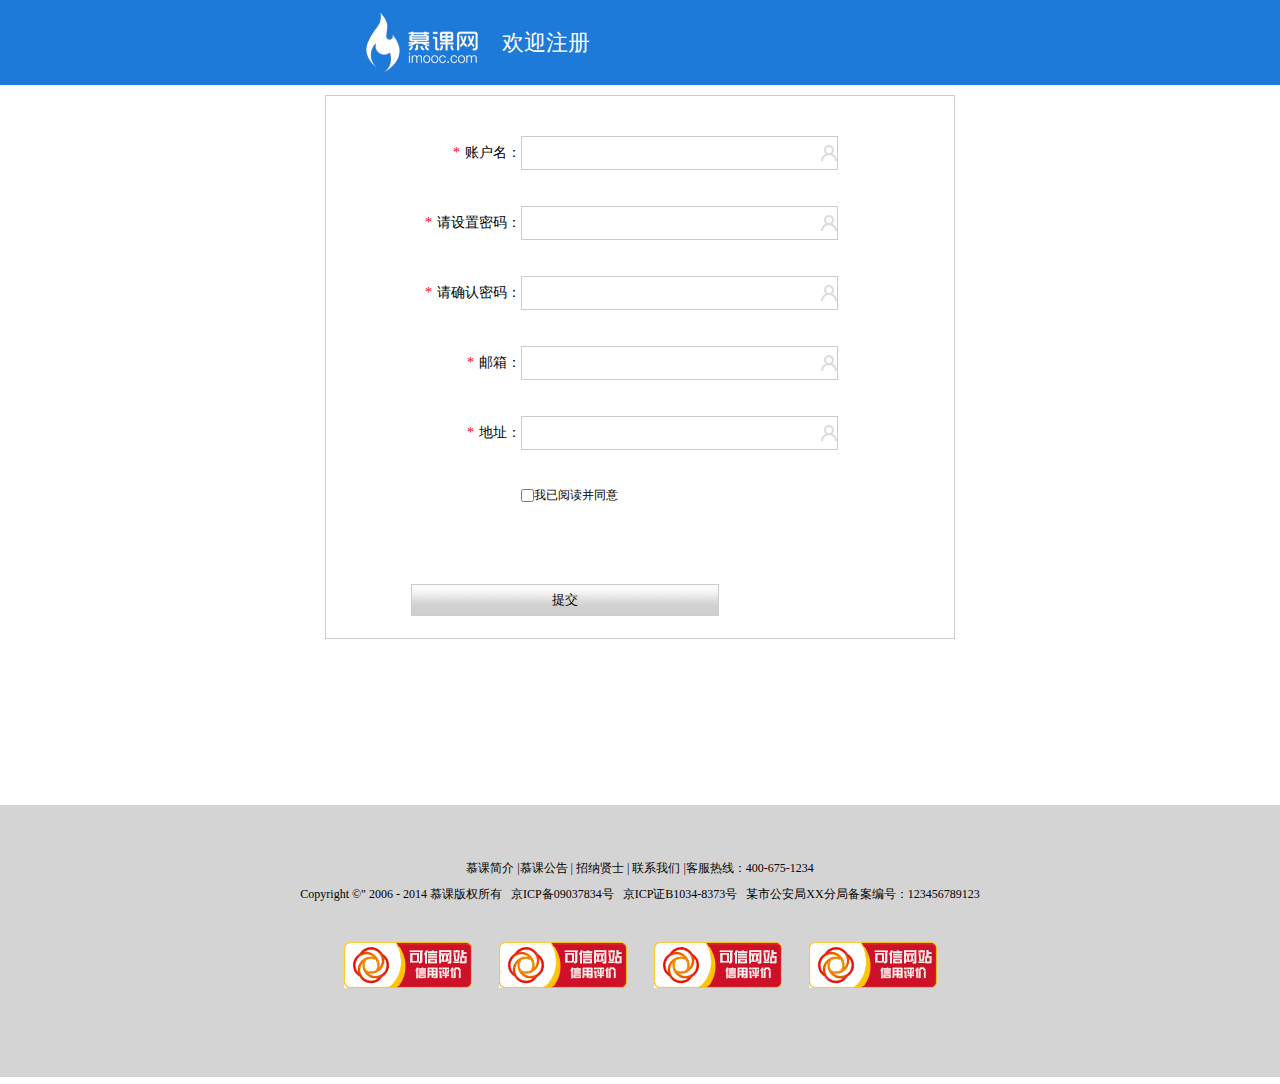
<file: ds/注册.html>
<!DOCTYPE html>
<html>
	<head>
		<meta charset="utf-8" />
		<link rel="stylesheet" href="css/reset.css" />
	    <link rel="stylesheet" href="css/main.css" />
		<title>注册</title>
	</head>
	<body>
		<div class="headerBar">
			
			<div class="logoBar reg_logo">
				<div class="comWidth">
					<div class="logo fl">
						<a href="#"><img src="img/logo.png" alt="慕课网"></a>
					</div>
					<h3 class="welcome_tit">欢迎注册</h3>					
				</div>
			</div>						
		</div>
		
		<div class="regBox">
			<div class="login_cont">
				<ul class="login">
					<li><span class="reg_item"><i>*</i>账户名：</span><div class="input_item"><input type="text" class="login_input user_icon"></div></li>
					<li><span class="reg_item"><i>*</i>请设置密码：</span><div class="input_item"><input type="password" class="login_input user_icon"></div></li>
					<li><span class="reg_item"><i>*</i>请确认密码：</span><div class="input_item"><input type="password" class="login_input user_icon"></div></li>
					<li><span class="reg_item"><i>*</i>邮箱：</span><div class="input_item"><input type="text" class="login_input user_icon"></div></li>
					<li><span class="reg_item"><i>*</i>地址：</span><div class="input_item"><input type="text" class="login_input user_icon"></div></li>					
					<li class="autoLogin"><span class="reg_item">&nbsp;</span><input type="checkbox" id="t1" class="checked"><label for="t1">我已阅读并同意</label></li>
				
				</ul>	
				<input type="button" value="提交" class="login_btn">
			</div>			
		</div>
		<div class="hr_156"></div>
		<div class="index_footer">
				<p><a href="#">慕课简介&nbsp;</a>|<a href="#">慕课公告&nbsp;</a>| <a href="#">招纳贤士&nbsp;</a>| <a href="#">联系我们&nbsp;</a>|客服热线：400-675-1234</p>
				<p>Copyright &copy;" 2006 - 2014 慕课版权所有&nbsp;&nbsp;&nbsp;京ICP备09037834号&nbsp;&nbsp;&nbsp;京ICP证B1034-8373号&nbsp;&nbsp;&nbsp;某市公安局XX分局备案编号：123456789123</p>
				<p class="web">
				<a href="#"><img src="img/btom_logo.png" alt="" ></a>
				<a href="#"><img src="img/btom_logo.png" alt="" ></a>
				<a href="#"><img src="img/btom_logo.png" alt="" ></a>
				<a href="#"><img src="img/btom_logo.png" alt="" ></a>
			</p>			
		</div>
		
		
		
		
		
		
		
		
		
		
		
		
		
	</body>
</html>
</file>
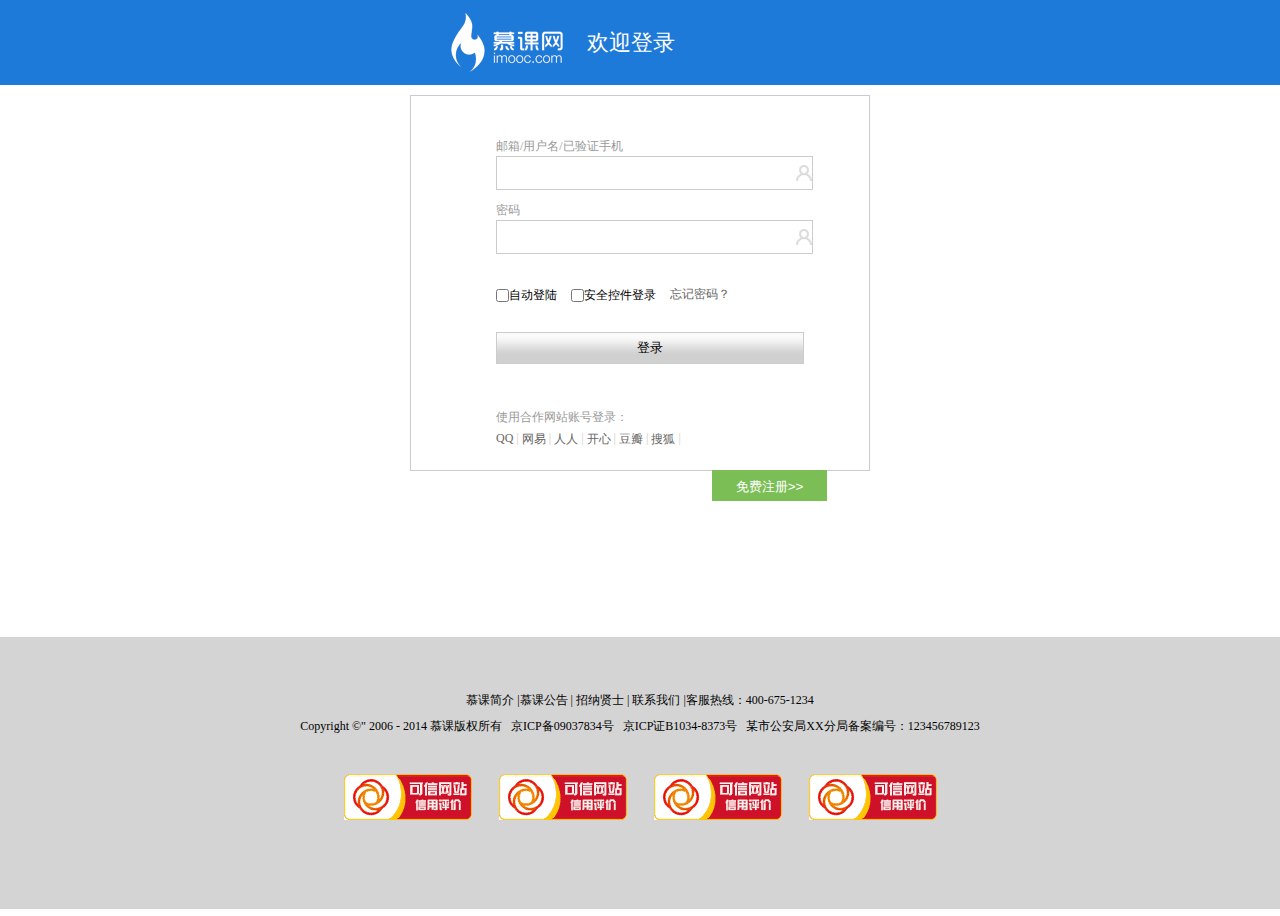
<file: ds/登录.html>
<!DOCTYPE html>
<html>
	<head>
		<meta charset="utf-8" />
		<link rel="stylesheet" href="css/reset.css" />
	    <link rel="stylesheet" href="css/main.css" />
		<title>登录</title>
	</head>
	<body>
		<div class="headerBar">
			
			<div class="logoBar login_logo">
				<div class="comWidth">
					<div class="logo fl">
						<a href="#"><img src="img/logo.png" alt="慕课网"></a>
					</div>
					<h3 class="welcome_tit">欢迎登录</h3>					
				</div>
			</div>						
		</div>
		
		<div class="loginBox">
			<div class="login_cont">
				<ul class="login">
					<li class="l_list">邮箱/用户名/已验证手机</li>
					<li class="mb_10"><input type="text" class="login_input user_icon"></li>
					<li class="l_list">密码</li>
					<li class="mb_10"><input type="text" class="login_input user_icon"></li>
					<li class="autoLogin"><input type="checkbox" id="a1" class="checked"><label for="a1">自动登陆</label></li>
					<li class="autoLogin"><input type="checkbox" id="a1" class="checked"><label for="a1">安全控件登录</label></li>
					<li><a href="#" class="l_foget">忘记密码？</a></li>
					<li><input type="button" value="登录" class="login_btn"></li>
				</ul>
				<div class="login_partners ">
					<p class="l_list">使用合作网站账号登录：</p>
					<ul class="login_list clearfix">
						<li><a href="#">QQ</a></li>
						<li><span>|</span></li>
						<li><a href="#">网易</a></li>
						<li><span>|</span></li>
						<li><a href="#">人人</a></li>
						<li><span>|</span></li>
						<li><a href="#">开心</a></li>
						<li><span>|</span></li>
						<li><a href="#">豆瓣</a></li>
						<li><span>|</span></li>
						<li><a href="#">搜狐</a></li>
						<li><span>|</span></li>
					</ul>
				</div>
			</div>
			<input type="button" value="免费注册&gt;&gt;" class="reg_free" />
		</div>
		<div class="hr_156"></div>
		<div class="index_footer">
				<p><a href="#">慕课简介&nbsp;</a>|<a href="#">慕课公告&nbsp;</a>| <a href="#">招纳贤士&nbsp;</a>| <a href="#">联系我们&nbsp;</a>|客服热线：400-675-1234</p>
				<p>Copyright &copy;" 2006 - 2014 慕课版权所有&nbsp;&nbsp;&nbsp;京ICP备09037834号&nbsp;&nbsp;&nbsp;京ICP证B1034-8373号&nbsp;&nbsp;&nbsp;某市公安局XX分局备案编号：123456789123</p>
				<p class="web">
				<a href="#"><img src="img/btom_logo.png" alt="" ></a>
				<a href="#"><img src="img/btom_logo.png" alt="" ></a>
				<a href="#"><img src="img/btom_logo.png" alt="" ></a>
				<a href="#"><img src="img/btom_logo.png" alt="" ></a>
			</p>			
		</div>
		
		
		
		
		
		
		
		
		
		
		
		
		
	</body>
</html>
</file>
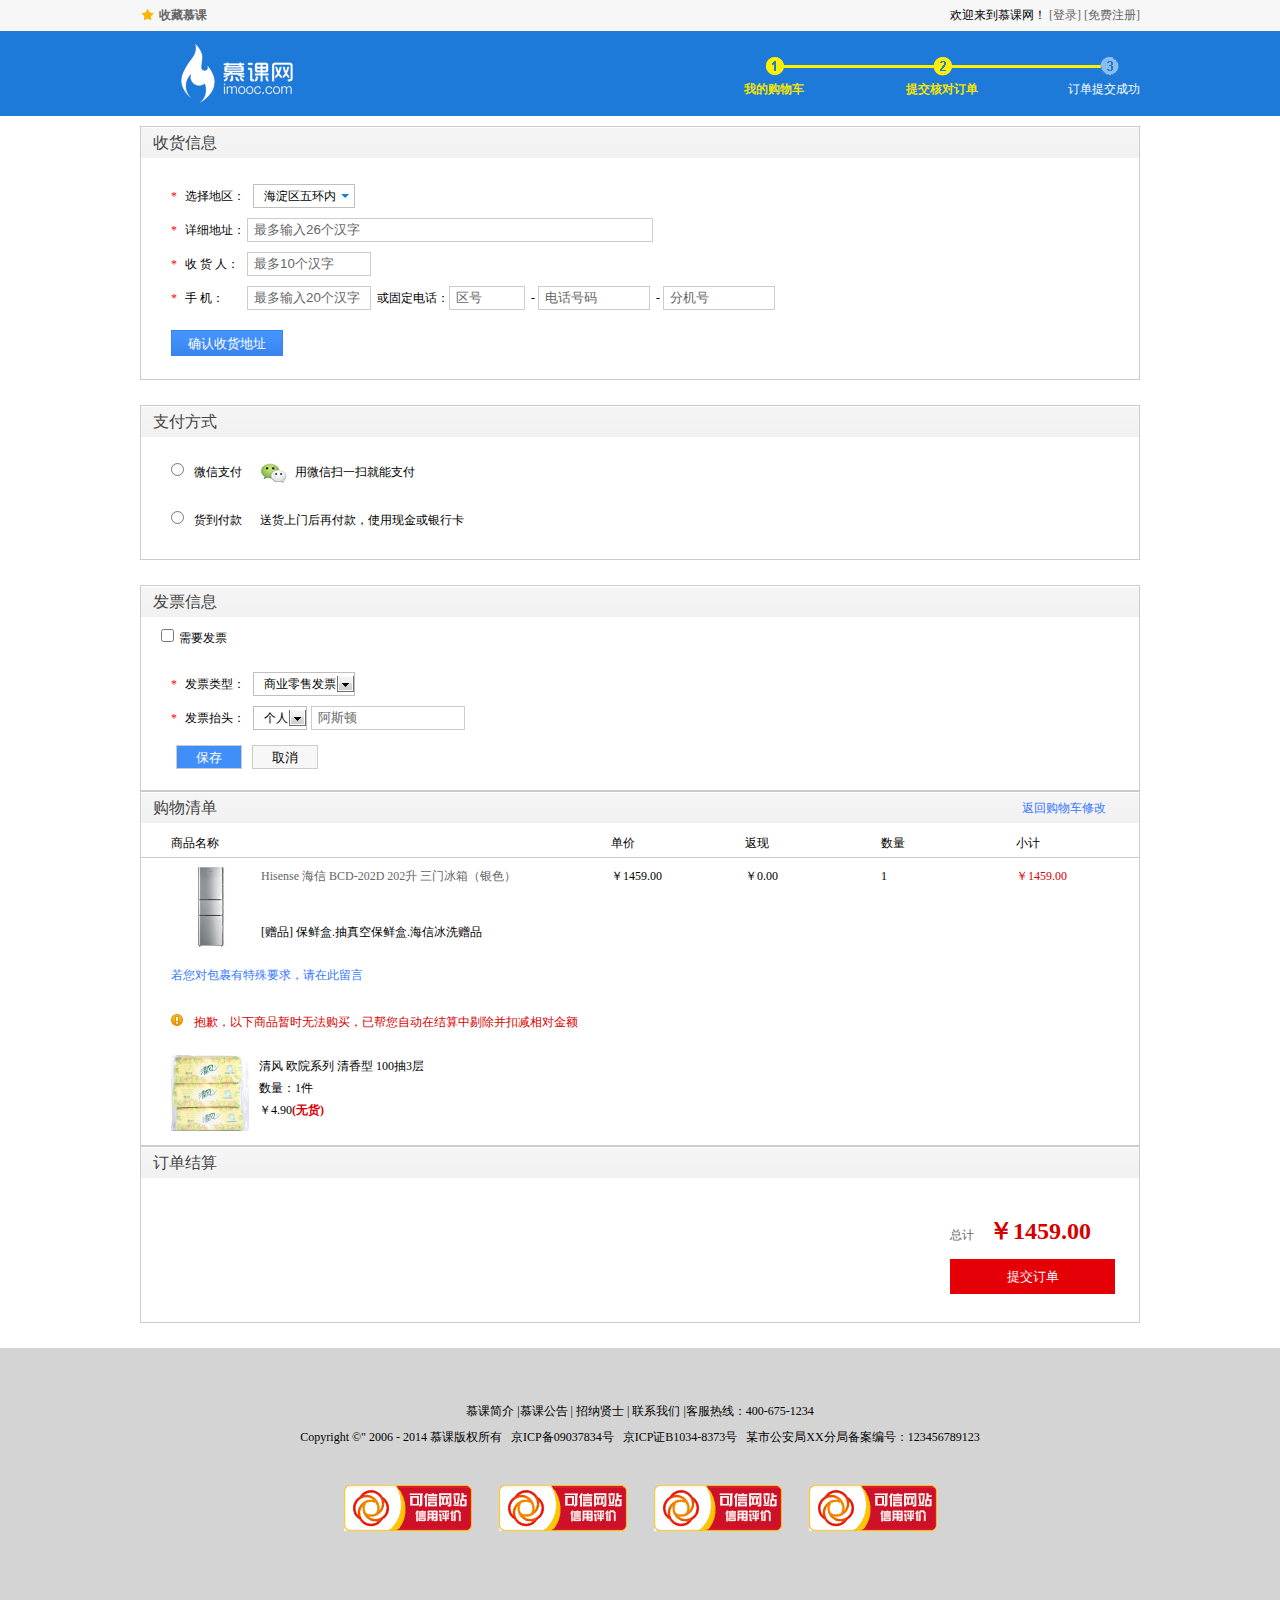
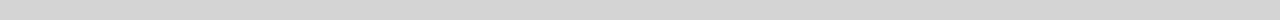
<file: ds/购物车.html>
<!DOCTYPE html>
<html>
	<head>
		<meta charset="utf-8" />
		<link rel="stylesheet" href="css/reset.css" />
	    <link rel="stylesheet" href="css/main.css" />
		<title>购物车</title>
	</head>
	<body>
		<div class="headerBar">
			<div class="topBar">
				<div class="comWidth">
					<div class="leftArea">
						<a href="#" class="collection">收藏慕课</a>
					</div>
					<div class="rightArea">
						<span>欢迎来到慕课网！</span>
						<a href="#">[登录]</a>
						<a href="#">[免费注册]</a>
					</div>
				</div>
			</div>
		
			<div class="logoBar">
				<div class="comWidth">
					<div class="logo fl">
						<a href="#"><img src="img/logo.png" alt="慕课网"></a>
					</div>
					<div class="stepBox fr">
						<div class="step"></div>
						<ul class="step_text">
							<li class="s01 active">我的购物车</li>
							<li class="s02 active">提交核对订单</li>
							<li class="s03">订单提交成功</li>
						</ul>
					</div>
				</div>
			</div>						
		</div>
		<div class="shoppingCart comWidth">
			<div class="shopping_item">
				<h3 class="shopping_tit">收货信息</h3>
				<div class="shopping_cont padding_shop">
					<ul class="shopping_list">
						<li><span class="shoppingList_text"><em>*</em>选择地区：</span>
							<div class="select">
								<h3>海淀区五环内</h3><span></span>
							</div>
						</li>
						<li><span class="shoppingList_text"><em>*</em>详细地址：</span><input type="text" value="最多输入26个汉字" class="input input_b" ></li>
						<li><span class="shoppingList_text"><em>*</em>收  货  人：</span><input type="text" value="最多10个汉字" class="input" ></li>
						<li>
							<span class="shoppingList_text"><em>*</em>手        机：</span><input type="text" value="最多输入20个汉字" class="input" >
							&nbsp;或固定电话：<input type="text" value="区号" class="input input_s">
							&nbsp;-&nbsp;<input type="text" value="电话号码" class="input input_s2">
							&nbsp;-&nbsp;<input type="text" value="分机号" class="input input_s2">
						</li>
						<li><input type="button" value="确认收货地址" class="add_conf" ></li>
					</ul>
				</div>
			</div>
			<div class="hr_25"></div>
			<div class="shopping_item">
				<h3 class="shopping_tit">支付方式</h3>
				<div class="shopping_cont padding_shop">
					<li><input type="radio" class="radio" id="r1"  /><label for="r1">微信支付</label><span class="rs1"><img src="img/icon/wechat.png" />用微信扫一扫就能支付</span></li>	
					<div class="hr_25"></div>
					<li><input type="radio" class="radio" id="r2"  /><label for="r2">货到付款</label><span class="rs2">送货上门后再付款，使用现金或银行卡</span></li>
				</div>
			</div>
			<div class="hr_25"></div>
			<div class="shopping_item">
				<h3 class="shopping_tit">发票信息</h3>
				<div class="shopping_cont padding_shop">
					<li class="invoice"><input type="checkbox" class="ne_inv"><label>需要发票</label></li>
					<ul class="shopping_list">
						<li><span class="shoppingList_text"><em>*</em>发票类型：</span>
							<div class="select">
								<h3>商业零售发票</h3><span class="invoice_more"></span>
							</div>
						</li>
						<li><span class="shoppingList_text"><em>*</em>发票抬头：</span>
							<div class="select">
								<h3>个人</h3><span class="invoice_more"></span>
							</div>
							<input type="text" value="阿斯顿" class="input input_s3">
						</li>
					</ul>
					<li><input type="button" value="保存" class="shopping_btn_s shopping_active"></li>
					<li><input type="button" value="取消" class="shopping_btn_s"></li>
				</div>
				<div class="hr_25"></div>
			</div>
			<div class="shopping_item">
				<h3 class="shopping_tit">购物清单<a href="#" class="backCar">返回购物车修改</a></h3>
				<div class="shopping_cont">
					<div class="cart_inner">
						<div class="cart_head clearfix">
							<div class="cart_item t_name">商品名称</div>
							<div class="cart_item t_price">单价</div>
							<div class="cart_item t_return">返现</div>
							<div class="cart_item t_num">数量</div>
							<div class="cart_item t_subtotal">小计</div>
						</div>
						<div class="cart_cont clearfix ">
							<div class="cart_item t_name">
								<div class="cart_shopInfo">
									<img src="img/shopPay.png" alt="" />
									<div class="shopInfo_cont">
										<p class="cart_link"><a href="#">Hisense 海信 BCD-202D 202升 三门冰箱（银色）</a></p>
										<p class="cart_info">[赠品] 保鲜盒.抽真空保鲜盒.海信冰洗赠品</p>
									</div>
								</div>
							</div>
							<div class="cart_item t_price">￥1459.00</div>
							<div class="cart_item t_return">￥0.00</div>
							<div class="cart_item t_num">1</div>
							<div class="cart_item t_subtotal t_red">￥1459.00</div>
						</div>
						<p class="require"><a href="#">若您对包裹有特殊要求，请在此留言</a></p>
						<div class="cart_none">
							<p class="no_text"><i class="no"></i>抱歉，以下商品暂时无法购买，已帮您自动在结算中剔除并扣减相对金额</p>
							<div class="shop_none">
								<img src="img/icon/shopNone.png" alt="" />
								<div class="shop_text">								
									<p class="none_text">清风 欧院系列 清香型 100抽3层</p>
									<p class="none_num">数量：1件</p>
									<p class="none_money">￥4.90<span>(无货)</span></p>
								</div>
							</div>
						</div>
					</div>
				</div>

			</div>
		    <div class="shopping_item clearfix">
				<h3 class="shopping_tit">订单结算</h3>
				<div class="shop_account fr">
					<p>总计<span class="shop_add">￥1459.00</span></p>
					<div class="shop_btn">
						<input type="button" value="提交订单" class="submit_acc" />
					</div>
				</div>
			</div>
		</div>
		
		<div class="hr_25"></div>
		<div class="index_footer">
				<p><a href="#">慕课简介&nbsp;</a>|<a href="#">慕课公告&nbsp;</a>| <a href="#">招纳贤士&nbsp;</a>| <a href="#">联系我们&nbsp;</a>|客服热线：400-675-1234</p>
				<p>Copyright &copy;" 2006 - 2014 慕课版权所有&nbsp;&nbsp;&nbsp;京ICP备09037834号&nbsp;&nbsp;&nbsp;京ICP证B1034-8373号&nbsp;&nbsp;&nbsp;某市公安局XX分局备案编号：123456789123</p>
				<p class="web">
				<a href="#"><img src="img/btom_logo.png" alt="" ></a>
				<a href="#"><img src="img/btom_logo.png" alt="" ></a>
				<a href="#"><img src="img/btom_logo.png" alt="" ></a>
				<a href="#"><img src="img/btom_logo.png" alt="" ></a>
			</p>			
		</div>
		
		
		
		
		
		
		
		
		
		
		
		
		
	</body>
</html>
</file>
<file: ds/css/main.css>
/*公用*/

.comWidth {
	width: 1000px;
	margin-left: auto;
	margin-right: auto;
}
.leftArea {
	float: left;
}
.rightArea {
	float: right;
}
.hide {
	display: none;
}
.show {
	display: block;
}
/*topBar*/
.topBar {
	height: 31px;
	background-color: #f7f7f7;
	line-height: 31px;
}
.collection {
	color: #666;
	font-weight: bold;
	background: url(../img/icon/collection.png) left center no-repeat;
	padding-left: 19px;
}
.topBar a:hover {
	color: red;
}
/*logoBar*/
.logoBar {
	height: 85px;
	background-color: #1d7ad9;
}
.logo {
	padding-left: 41px;
	padding-top: 13px;
}
/*search*/
.search_box {
	width: 420px;
	padding-top: 23px;
	padding-left: 185px;
}
.search_text {
	width: 350px;
	height: 35px;
	line-height: 35px\9;
	/*CSS hack \9代表所有IE浏览器*/
	padding: 0 5px;
}
.search_btn {
	width: 60px;
	height: 35px;
	font-size: 14px;
	font-family: "微软雅黑";
	background-color: #ff8c00;
	color: #fff;
}
/*购物车*/
.shopCar {
	width: 145px;
	height: 35px;
	font: 14px/35px "microsoft yahei", "微软雅黑";
	color: #fff;
	background-color: #ff8c00;
	margin-right: 59px;
	margin-top: 23px;
}
.shopText {
	width: 87px;
	border-right: 1px #e27a00 solid;
	text-indent: 40px;
	background: url(../img/icon/shopCar.png) 10px center no-repeat;
}
.shopNum {
	width: 27px;
	border-left: 1px #ff9c01 solid;
	text-align: right;
	padding-right: 29px;
	background: url(../img/icon/sj.png) 33px center no-repeat;
}
/*导航栏*/
.navBox {
	height: 35px;
	background-color: #1369c0;
}
.shopClass {
	width: 190px;
	position: relative;
}
.shopClass h3 {
	line-height: 35px;
	color: #fff;
	text-align: center;
}
.shopClass i {}
.nav,
.shopClass {}
.nav {
	line-height: 35px;
}
.nav li {
	float: left;
}
.nav a {
	height: 35px;
	display: inline-block;
	padding: 0 25px;
	color: #fff;
}
.nav .active {
	background-color: #4593fd;
}
/*商品弹出列表*/
.shopClass_show {
	background-color: #4593fd;
	position: absolute;
	left: 0;
	top: 35px;
	width: 100%;
}
.shopClass_item .b {
	font: 14px/1 "microsoft yahei", "微软雅黑";
}
.shopClass_item {
	padding: 15px 10px;
	font-size: 12px;
}
.shopClass_item a {
	color: #FFF;
}
.shopClass_item a:hover {
	text-decoration: underline;
}
.shopClass_item .alink {
	width: 48px;
	height: 20px;
	background: url(../img/icon/yuan.png) left center no-repeat;
	display: inline-block;
	text-align: center;
	line-height: 20px;
	text-decoration: underline;
}
/*.shopClass_item active状态*/
.shopClass_active {
	background: #fff;
	border-left: #4593FD 1px solid;
}
.shopClass_active dt {
	background: none;
}
.shopClass_active a {
	color: #000;
}
.shopClass_active .alink {
	color: #fff;
	text-decoration: none;
}
/*弹出的菜单*/
.shopClass_list {
	width: 568px;
	border: 1px #dddddd solid;
	position: absolute;
	left: 190px;
	top: 35px;
}
.shopList_cont {
	padding: 0 20px;
}
.shopList_item {
	padding: 10px 0;
	border-bottom: 1px #DDD solid;
}
.shopList_item dt {
	font-weight: bold;
	color: #4b88da;
	height: 24px;
	line-height: 24px;
}
.shopList_item dd {
	padding-left: 68px;
	margin-top: -24px;
	line-height: 24px;
}
.shopList_item dd a {
	margin-left: 12px;
}
.shopList_links {
	padding: 15px 0;
}
.shopList_links a {
	color: #fff;
	height: 26px;
	line-height: 26px;
	font-size: 12px;
	background-color: #2785e6;
	margin-right: 10px;
	padding: 0 14px 0 8px;
	display: inline-block;
}
.shopList_links span {
	width: 11px;
	height: 8px;
	background: url(../img/icon/箭头.png) left center no-repeat;
	display: inline-block;
	margin-left: 8px;
}
/*banner*/

.banner {
	margin-bottom: 15px;
}
.banner_bar {
	float: right;
	position: relative;
	overflow: hidden;
}
.imgBox {
	position: absolute;
	left: 0;
	top: 0;
}
.imgBox li {
	float: left;
}
.imgBox img {
	display: block;
}
.imgNum {
	width: 100%;
	position: absolute;
	left: 0;
	bottom: 10px;
	text-align: center;
}

.imgNum a {
	width: 20px;
	height: 5px;
	overflow: hidden;
	background-color: #fff;
	display: inline-block;
	margin: 0 3px;
}
.imgNum .active {
	background-color: #ff7700;
}
.banner_big,
.banner_big img {
	width: 810px;
	height: 326px;
}
.banner_big .imgBox {
	width: 1620px;
	height: 326px;
}
.banner_sm,
.banner_sm img {
	width: 190px;
	height: 400px;
}
.banner_sm .imgBox {
	width: 380px;
	height: 400px;
}
/*商品标题*/
.shopTit {
	height: 44px;
	font-family: "microsoft yahei", "微软雅黑";
	line-height: 44px;
	margin-bottom: 15px;
}
.shopTit h3 {
	font-size: 24px;
	font-weight: normal;
	padding-left: 15px;
	float: left;
}
.icon {
	width: 44px;
	height: 44px;
	background: url(../img/icon/shopIcon.png) left top no-repeat;
	float: left;
}
.more {
	float: right;
	font-family: "宋体";
}
.more:hover {
	text-decoration: underline;
}
/*商品列表*/
.shopList .leftArea {
	width: 190px;
}
.shopList .rightArea {
	width: 808px;
	border: 1px solid #999;
	border-bottom: #ff7201 3px solid;
	height: 396px;
	overflow: hidden;
}
/*商品列表左侧*/
.shopList {
	margin-bottom: 15px;
}
.shopList_top,
.shopList_sm {
	margin-right: -4px;
}
.shop_item {
	width: 202px;
	border-right: 1px solid #999;
	height: 279px;
	border-bottom: 1px solid #999;
	text-align: center;
	float: left;
}
.shop_img {
	padding-top: 42px;
	padding-left: 36px;
}
.shop_img img {
	width: 135px;
	height: 150px;
	display: block;
	padding-bottom: 35px;
}
.shop_item h3 {
	font-size: 16px;
	font-family: "微软雅黑";
}
.shop_item p {
	font-size: 14px;
	color: #ff7300;
	line-height: 21px;
}
/*商品列表底部*/
.shopItem_sm {
	width: 202px;
	height: 116px;
	border-right: 1px solid #999;
	padding-top: 28px;
	float: left;
}
.shop_smImg {
	width: 80px;
	height: 62px;
	float: left;
	text-align: center;
	padding-left: 12px;
}
.shop_smImg img {
	width: 80px;
	height: 62px;
}
.shopItem_text {
	width: 97px;
	float: left;
	margin-left: 6px;
}
.shopItem_text p {
	color: #ff7300;
	line-height: 20px;
}
.shopItem_text h3 {
	font-weight: normal;
	font-family: "微软雅黑";
	font-size: 16px;
	line-height: 30px;
	color: #181818;
}
/*首页底部*/
.index_footer {
	height: 222px;
	background-color: #d4d4d4;
	margin-bottom: 7px;
	line-height: 26px;
	text-align: center;
	padding-top: 50px;
}
.index_footer a {
	color: #000;
}
.index_footer a:hover {
	color: #FF7201;
}
.index_footer img {
	padding: 0 12px;
	margin-top: 35px;
}
.hr_25 {
	height: 25px;
}
.hr_7 {
	height: 7px;
	overflow: hidden;
}
.hr_15 {
	height: 15px;
	overflow: hidden;
}
.hr_45 {
	height: 45px;
}
.hr_156 {
	height: 156px;
}
/*产品分类*/
.navClass {
	margin-top: 17px;
}
.navClass .leftArea {
	width: 185px;
	border: 1px solid #d7d7d7;
	background-color: #f3f3f3;
}
.navClass .rightArea {
	width: 804px;
	margin-left: 6px;
}
.navClass .banner_bar {
	float: none;
}
.navClass .item {
	width: 25%;
	margin-bottom: 10px;
}
/*navClass左侧*/
.nav_title {
	height: 35px;
	line-height: 35px;
	border-bottom: 1px solid #d7d7d7;
	text-align: center;
	font-size: 14px;
}
.navCont,
.nav_title h3 {
	color: #555;
}
.navCont {
	padding: 0 18px 4px;
	border-bottom: 1px dotted #D7D7D7;
	margin-bottom: -1px;
}
.navCont h3 {
	height: 34px;
	line-height: 34px;
}
.nav_list {
	line-height: 25px;
}
.nav_list li {
	width: 50%;
	float: left;
}
.vertical li {
	width: auto;
	float: none;
	padding-left: 8px;
}
.vertical .nav_title,
.vertical .navCont h3 {
	font-family: "微软雅黑";
	font-size: 14px;
}
/*产品*/
.product_title {
	height: 34px;
	border-bottom: 2px solid #cccccc;
}
.product_title h3 {
	width: 180px;
	border-bottom: 2px solid #096dba;
	height: 34px;
	line-height: 34px;
	font-size: 16px;
}
/*产品介绍*/
.item {
	float: left;
}
.img_item {
	height: 170px;
	text-align: center;
}
.img_item img {
	height: 170px;
}
.item p {
	line-height: 20px;
}
.item a {
	color: #000;
}
.item a:hover {
	text-decoration: underline;
}
.money {
	color: #d4105a;
	font-weight: bold;
	padding-top: 10px;
}
.stars {
	width: 13px;
	height: 12px;
	overflow: hidden;
	background: url(../img/icon/collection.png) left top no-repeat;
	display: inline-block;
	margin-right: 1px;
}
.item_cont {
	padding: 0 15px;
}
/*产品导航下面的产品介绍（筛选页）*/
.list_ex {}
/*筛选列表*/

.screening {
	border-bottom: #CCCCCC 1px solid;
}
.screening dt {
	line-height: 32px;
	width: 74px;
	float: left;
	margin-right: 40px;
	text-align: right;
}
.limit {
	width: 55px;
	float: left;
	line-height: 32px;
}
.screening .active {
	background-color: #1D7AD9;
	color: #fff;
}
.screening a {
	padding: 2px;
}
.screening_list {
	line-height: 32px;
	width: 626px;
	float: left;
}
.screening_list li {
	width: 20%;
	float: left;
}
.list_more {
	color: #000;
}
.list_more i {
	background: url(../img/icon/under_jt.png) right center no-repeat;
	width: 7px;
	height: 5px;
}
.screening_more {
	border: 1px #ccc solid;
	height: 24px;
	line-height: 24px;
	float: left;
	margin: 4px 10px 4px 0;
	padding-right: 11px;
	padding-left: 10px;
}
.screening_more a {
	background: url(../img/icon/under_jt.png) right center no-repeat;
	padding-right: 14px;
}
.addInfo {
	height: 31px;
	line-height: 31px;
	border: 1px #ccc solid;
	background-color: #f5f5f5;
}
.address {
	margin-left: 12px;
	margin-right: 6px;
	float: left;
}
.add_text {
	float: left;
	line-height: 31px;
}
.addInfo .select {
	margin-top: 4px;
}
.check input,
.check label,
.shop_number {
	vertical-align: middle;
}
.shop_number em {
	color: #f00;
	font-style: normal;
	font-weight: bold;
}
.addCar {
	border: 1px #f2f6fa solid;
	height: 22px;
	line-height: 22px;
	padding: 0 6px 0 22px;
	background: url(../img/icon/addCar.png) 6px center no-repeat;
	display: inline-block;
}
/*组件*/

.select {
	height: 22px;
	line-height: 22px;
	border: 1px solid #bfbfbf;
	float: left;
	margin-left: 6px;
	padding-left: 10px;
	padding-right: 18px;
	background-color: #fff;
	position: relative;
	z-index: 4;
}

.select h3 {
	font-size: 12px;
	font-weight: normal;
}
.select span {
	background: url(../img/icon/sj_blue.png) center center no-repeat;
	float: left;
	top: 0;
	right: 0px;
	height: 100%;
	width: 18px;
	position: absolute;
}
.show_select {
	position: absolute;
	left: -1px;
	top: 22px;
	background-color: #fff;
	border: 1px #ccc solid;
	width: 100%;
	display: none;
}
.show_select li {
	padding-left: 10px;
}
/*库存*/
.inventory {
	padding-right: 80px;
}
.check {
	padding-right: 10px;
}
.screening_list_more {
	padding-left: 0.5%;
}
.screening_list_more .item {
	width: 33.3%;
}
.screening_list_more .money {
	color: #d70000;
}
.screening_list_more .ass {
	font-weight: normal;
	padding-left: 8px;
	color: #666;
}
.screening_list_more .ass em {
	color: #1d7ad9;
	font-style: normal;
}
/*page*/
.page {
	text-align: center;
}
.page .active {
	background: #2266bb;
	color: #fff;
}
.page a {
	border: 1px #ccc solid;
	height: 24px;
	line-height: 24px;
	padding: 0 12px;
	margin: 0 2px;
	display: inline-block;
}
.page .hl {
	margin: 0 2px;
	display: inline-block;
}
.morePage {
	margin-left: 14px;
}
.pageNum {
	height: 24px;
	line-height: 24px\9;
	width: 29px;
	border: 1px #ccc solid;
	padding: 0 2px;
	text-align: center;
	display: inline-block;
	margin: 0 4px;
}
.page_btn {
	width: 44px;
	border: 1px #ccc solid;
	margin-left: 6px;
}
/*产品介绍*/
.grey {
	background-color: #f0f0f0;
}
.userPosition {
	font-size: 0;
	font-family: "宋体";
	margin-top: 25px;
	margin-bottom: 15px;
}
.userPosition a,
.userPosition em,
.userPosition strong,
.userPosition span {
	font-size: 12px;
}
.userPosition em {
	font-style: normal;
}
.userPosition a:hover {
	text-decoration: underline;
}
.description {
	height: 590px;
	border: 1px #ccc solid;
	background-color: #fff;
}
.description .leftArea {
	width: 310px;
	border-right: 1px #ccc solid;
	height: 590px;
}
.description .rightArea {
	width: 678px;
}
.leftArea .big {
	margin-top: 17px;
	margin-left: 57px;
	height: 340px;
}
/*图片展示*/
.des_smimg {
	padding-left: 1px;
	width: 265px;
	margin: 0 auto;
}
.des_smimg li {
	float: left;
	margin-left: -1px;
}
.des_smimg img {
	border: 1px #ccc solid;
}
.des_smimg .active {
	border-color: #317ee7;
	position: relative;
}
.des_content {
	padding: 10px;
}
.des_content .dl {
	line-height: 25px;
	margin-bottom: 10px;
}
.des_content_tit {
	color: #000;
	font: bold 16px/22px "微软雅黑";
	padding: 13px 15px;
}
.des_content .dt {
	width: 75px;
	color: #666;
	float: left;
	text-indent: 17px;
}
.des_content .dd {
	padding-left: 75px;
}
.des_money {
	color: #d70000;
	font-size: 18px;
}
.des_remark {
	font-size: 12px;
	color: #666;
}
.des_content em {
	font-style: normal;
	font-size: 12px;
}
/*换购*/
.hg_icon {
	width: 55px;
	height: 18px;
	display: inline-block;
	background: url(../img/icon/hg_icon.png) left top no-repeat;
	color: #fff;
	font-style: normal;
	line-height: 18px;
	text-indent: 15px;
	margin-right: 5px;
}

/*位置des_detail*/
.des_detail {
	background-color: #f2f2f2;
	padding: 15px 0;
}
.des_detail .dd .select {
	margin-left: -1px;
}
.theGoods {
	line-height: 24px;
	padding-left: 10px;
	color: #666;
}
.des_item {
	height: 32px;
	padding: 0 10px;
	border: 1px #ccc solid;
	line-height: 32px;
	text-align: center;
	color: #000;
	background-color: #fff;
	float: left;
	margin-right: 10px;
}
.item_active {
	border-color: #317ee7;
}

.des_item2 {
	height: 25px;
	line-height: 25px;
	color: #666;
	margin-bottom: 8px;
}
.des_content .des_detail_more {
	line-height: 55px;
}
/*数量*/
.account{ 
	border: 1px #B2B2B2 solid;
	height: 32px;
	width: 82px;
	float: left;
}
.account span{ 
	height: 100%;
	float: left;
}	
.acc_reduce,.acc_add{
	width: 15px;
	background: url(../img/icon/num_bj.png) left top no-repeat;	
	height: 100%;
	line-height: 32px\9;
	text-align: center;
	color: #333;
}
.acc_reduce{ border-right: 1px #ccc solid;}
.acc_add{ border-left: 1px #ccc solid;}
.acc_num{
	width: 50px;
}
.acc_num input{
	width: 100%;
	height: 100%;
	line-height: 32px\9;
	text-align: center;
}
.acc_limit{
	line-height: 32px;
	float: left;	
	padding-left: 10px;
	color: #666;
}
.acc_limit em {
	color: #fc7700;
	font-weight: bold;
}

.des_detail .des_acc {
	line-height: 32px;
}

.choice {
	margin: 22px 0 12px;
	font-family: "宋体";
	text-indent: 17px;
}

.choice span {
	font-weight: bold;
	color: #0479ca;
}

.shop_buy {
	text-align: center;
}

.shopping_btn,
.buy_btn {
	display: inline-block;
	width: 184px;
	height: 48px;
	background: url(../img/icon/shoppingcar.png) left top no-repeat;
}

.buy_btn {
	background: url(../img/icon/buy.png) left top no-repeat;
}

.line {
	width: 1px;
	height: 90px;
	overflow: hidden;
	background-color: #ccc;
	display: inline-block;
	margin: 0 40px;
}

.shopping_btn,
.buy_btn,
.line {
	vertical-align: middle;
}

.des_attend {
	text-indent: 25px;
	color: #999;
	margin-top: 18px;
}
/*同价位*/
.des_info .leftArea{
	width: 190px;	
}

.recommand{
	border: 1px #ccc solid;
	background-color: #fff;
	padding-bottom: 15px;
}
.recommand .tit{
	height: 39px;
	line-height: 39px;
	border-bottom: 1px #ccc solid;
	text-indent: 15px;
	font-size: 14px;	
	background-color: #F3F3F3;
}
.recommand .item{
	float: none;
	height: auto;
}
.recommand .money{ padding-top: 0;}
/*产品介绍*/
.des_info .rightArea{
	width: 788px;	
}
.info_Content{
	border: 1px #ccc solid;
	background-color: #fff;
}
.head_tit{
	height: 39px;
	line-height: 39px;
	text-align: center;
	font-size: 14px;
	border-bottom: 1px #ccc solid;
	color: #000;
	background: url(../img/intro_titile.png) left top repeat-x;
}
.head_tit .active{
	background-color: #0479ca;
	font-weight: bold;
	color: #fff;
	position: relative;
}
.head_tit li{
	float: left;
	width: 50%;
	border-left: 1px #ccc solid;
	margin-left: -1px;
}

.tit_introduce span{
	background: url(../img/icon/产品介绍.png) left center no-repeat;	
	padding-left: 32px;
}
.tit_assess span{	
	background: url(../img/icon/评价.png) left center no-repeat;
	padding-left: 32px;
}
.head_img{
	padding: 30px 0;
	text-align: center;
}
.intro_text{
	padding: 0 20px;
}
.intro_title {
	height: 26px;
	border-bottom: 1px solid #cccccc;
	font-family: "微软雅黑";
}
.intro_title h3 {
	border-bottom: 1px solid #2457a6;
	height: 26px;
	font-size: 16px;
	color: #2457a6;;
	float: left;
	padding-right: 8px;
}
.intro_title span{
	float: left;
	font-size: 12px;
	height: 26px;
	line-height: 26px;
	padding-left: 4px;
}
.intro_text p{
	margin-top: 18px;
	line-height: 22px;
	font-size: 14px;
	color: #666;
}
.center{
	display: block;
	margin: 0 auto;
}
/*商品评价*/
.shopDes_tit{
	height: 38px;
	line-height: 38px;
	font-size: 14px;
	padding-left: 10px;
	color: #656565;
}
.score_box{
	padding-left: 10px;
	height: 120px;
}
.score{
	font-family: "微软雅黑";
	float: left;
	margin-right: 10px;
}
.score em{
	font-size: 16px;
	color: #65657D;
	font-style: normal;
}
.score span{
	font-size: 50px;
	color: #FF8F00;	
}
.score_speed{
	float: left;
	width: 450px;				
	line-height: 16px;
	font-size: 12px;
	margin-top: 12px;
	position: relative;	
}
.score_speed_text{
	overflow: hidden;
	height: 16px;	
	background-color: #BDBDBD;
	color: #FFFFFF;
	margin-bottom: 10px;
}
.score_speed_text li{ float: left;}
.score_speed_text .speed_01{ width: 114px; text-indent: 26px;}
.score_speed_text .speed_02{ width: 82px;}
.score_speed_text .speed_03{ width: 76px;}
.score_speed_text .speed_04{ width: 65px;}
.score_num{
	position: absolute;
	left: 94%;
	top: -21px;
	text-align: center;
	width: 24px;
	height: 14px;
	background-color: #7F7F7F;
	color: #fff;	
}
.score_num i{
	border-width: 4px;
	border-style: solid dashed dashed dashed;
	border-color: #7F7F7F transparent transparent transparent; 
	width: 0;
	height: 0;
}
/*满意切换*/
.review_tab{
	height: 32px;	
	background-color: #f2f2f2;
}
.review{
	line-height: 32px;
	height: 100%;
	padding-left: 20px;
}
.review li{ 
	height: 100%;
	float: left;
	margin-right: 40px;
}
.review li a{
	display: inline-block;
	height: 30px;
	line-height: 30px;
	padding: 0 5px;
}
.review .active{
	color: #317EE7;
	border-bottom: 2px #317ee7 solid;
	font-weight: bold;
	margin-bottom: -2px;    /*为了照顾IE的兼容性*/
	position: relative;   /*为了照顾IE的兼容性*/
}
.review_sort{
	padding: 5px;
}
.review_sort a{
	display: inline-block;
	border: 1px #ccc solid;
	padding: 0 20px 0 6px;
	background: url(../img/icon/down.png) 58px center no-repeat;
}
.review_list{
	padding-top: 18px;
	margin-bottom: 20px;
}
.review_userHead{
	width: 170px;	
}
.review_user{
	width: 60px;
	text-align: center;
	padding-left: 40px;
}
.review_user a{
	width: 60px;
	height: 60px;
	display: block;
}
.review_user p{
	line-height: 20px;
}
.stars_text{
	font-weight: bold;
	padding-left: 10px;
}
.review_t{
	height: 24px;
	padding-top: 5px;
}
.review_cont p{
	line-height: 30px;
}
/*购物车*/
.stepBox{
	width: 396px;
	padding-top: 26px;
}
.step{
	background: url(../img/step.png) left top no-repeat;
	height: 19px;
}
.step_text{
	color: #fff;
	line-height: 27px;
	font-size: 12px;	
}
.step_text li{ float: left;}
.step_text .active{
	font-weight: bold;
	color: #f3e402;
}
.s01,.s03{ width: 30%;}
.s02{ 
	width: 40%; 
	text-align: center;
}
.s03{
	text-align: right;
}
.shoppingCart{
	padding-top: 10px;
}
.shopping_item{
	border: 1px #ccc solid;
}
.shopping_tit{
	height: 32px;
	background: url(../img/shop_tiit.png) left top repeat-x;
	text-indent: 12px;
	font-weight: normal;
	font: 16px/32px "微软雅黑";
	color: #444;
}
.padding_shop{
	padding:  25px 30px;
}

.shoppingList_text{
	float: left;
	width: 76px; 
	line-height: 24px;
}
.shoppingList_text em{
	color: #ff0000;
	font-style: normal;
	padding-right: 8px;
}
.shopping_list li{
	height: 24px;
	margin-bottom: 10px;
}
.input{
	height: 22px;
	line-height: 22px\9;
	border: 1px #ccc solid;
	padding: 0 6px;
	width: 110px;
	color: #666;
}
.input_b{ width: 392px;}
.input_s{ width: 62px;}
.input_s2{ width: 98px;}
.add_conf{
	width: 112px;
	border: 1px #3784ed solid;
	background: url(../img/icon/btn_bg.png) left center repeat-x;
	height: 26px;
	line-height: 26px;
	color: #fff;
	margin-top: 10px;
}

.radio{
	margin-right: 10px;
	position: relative;
	margin-bottom: 10px;
}
.rs1{
	margin-left: 18px;
}
.rs1,.rs1 img{ vertical-align: middle;}
.rs1 img{ padding-right: 8px;}
.rs2{
	padding-left: 18px;
}
.invoice{
	margin: -14px 0 25px -10px;
	
}
.ne_inv{ margin-right: 5px;}
.input_s3{ 
	width: 140px;
	margin-left: 4px;
}
.select .invoice_more{
	background: url(../img/icon/more.png) center center no-repeat;
	float: left;
	top: 0;
	right: 0px;
	height: 100%;
	width: 18px;
	position: absolute;
}
.shopping_btn_s{
	width: 66px;
	height: 24px;
	line-height: 24px;
	text-align: center;
	float: left;
	background-color: #F7F7F7;
	border: 1px #ccc solid;
	margin: 5px;
	
}
.shopping_active{
	background-color: #3f8ef9;
	color: #fff;
}
.backCar{
	float: right;
	font-size: 12px;
	font-family: "宋体";
	margin-right: 33px;
	color: #3377ff;	
}
.backCar:hover{ text-decoration: underline;}
/*购物清单*/
.cart_head{ padding-top: 5px;}
.cart_head .cart_item{
	line-height: 28px;
}
.cart_item{
	border-bottom: 1px #ccc solid;
	float: left;
}
.t_name{
	width: 440px;
	padding-left: 30px;	
}
.t_price{width: 134px;	}
.t_return{ width: 136px;}
.t_num{ width: 135px;}
.t_subtotal{ width: 123px;}
.t_red{ color: #D70000;}
/*商品信息*/
.cart_cont .cart_item{ border-bottom: none;}
.cart_cont .t_price,
.cart_cont .t_return,
.cart_cont .t_num,
.cart_cont .t_subtotal{ line-height: 37px;}
.cart_shopInfo img,
.shopInfo_cont{	float: left;}
.shopInfo_cont .cart_link{
	line-height: 36px;
	padding-bottom: 30px;
}
.cart_link:hover{ text-decoration: underline;}
.require a{
	line-height: 38px;
	color: #3377ff;
	padding-left: 30px;
}

.no_text{
	margin-top: 20px;
	padding-left: 30px;
	color: #d70000;
}
.no{
	background: url(../img/icon/tips.png) left center no-repeat;
	width: 12px;
	height: 12px;
	display: inline-block;
	padding-right: 11px;
}
.shop_none{
	display: inline-block;
	padding: 24px 0 10px 30px;
}
.shop_none img,
.shop_text{ float: left;}
.shop_text{
	line-height: 22px;
	padding-left: 10px;
}

.none_money span{ 
	color: #d70000;
	font-weight: bold;
}

.shop_account p{
	color: #666;
	margin-top: 40px;
}
.shop_add{ 
	color: #D70000;
	font:bold 24px/1 "微软雅黑";
	margin: 42px 28px 0 15px;
}

.submit_acc{
	width: 165px;
	height: 35px;
	background-color: #e50007;
	color: #fff;	
}
.shop_btn{
	text-align: right;
	margin: 15px 24px 28px 0;
}
/*登录*/
.login_logo .comWidth{
	width: 460px;
}
.welcome_tit{
	font: 22px/85px "微软雅黑";
	color: #fff;
	padding-left: 24px;
	font-weight: normal;
	float: left;
}
.loginBox{
	width: 458px;
	border: 1px #ccc solid;
	margin: 10px auto;
	position: relative;
}
.login_cont{
	padding: 40px 65px 22px 85px;
}
.l_list{
	color: #999;
	font-size: 12px;
	line-height: 20px;
}
.mb_10{ margin-bottom: 10px;}
.login_input{
	width: 305px;
	height: 32px;
	line-height: 32px\9;
	border: 1px #CCC solid;
	padding: 0 5px;
}
.user_icon{
	background: url(../img/icon/user_icon.png) right center no-repeat;
}
.autoLogin{
	padding-top: 22px;
	float: left;
	padding-right: 14px;
}

.checked{
	position: relative;
	top: 3px;
	padding-right: 3px;
}
.l_foget{ padding-top: 22px; float: left;}
.login_btn{
	background: url(../img/icon/login_bg.png) left top repeat-x;
	width: 308px;
	height: 32px;
	border: 1px #ccc solid;
	margin-top: 28px;
}
.login_partners{ padding-top: 43px;}
.login_list li{
	float: left;
	display: inline-block;
	padding-top: 4px;
	padding-right: 3px;
}
.login_list span{ color: #ccc;}
.reg_free{
	width: 115px;
	height: 31px;
	line-height: 31px;
	background-color: #7cbe56;
	border: 1px #7cbe56 solid;
	position: absolute;
	text-align: center;
	right: 42px;
	color: #fff;
}
/*注册*/
.reg_logo .comWidth{
	width: 630px;
}
.regBox{
	width: 628px;
	border: 1px #ccc solid;
	margin: 10px auto;
	position: relative;
}
.regBox li{
	height: 70px;
	vertical-align: top;
}
.reg_item{
	font: 14px/34px "宋体";
	width: 110px;
	text-align: right;
	float: left;
}
.reg_item i{
	color: red;
	font-style: normal;
	margin-right: 5px;
}
.input_item{
	width: 306px;
	float: left;
}
.regBox .autoLogin{
	padding: 0;
}
</file>
